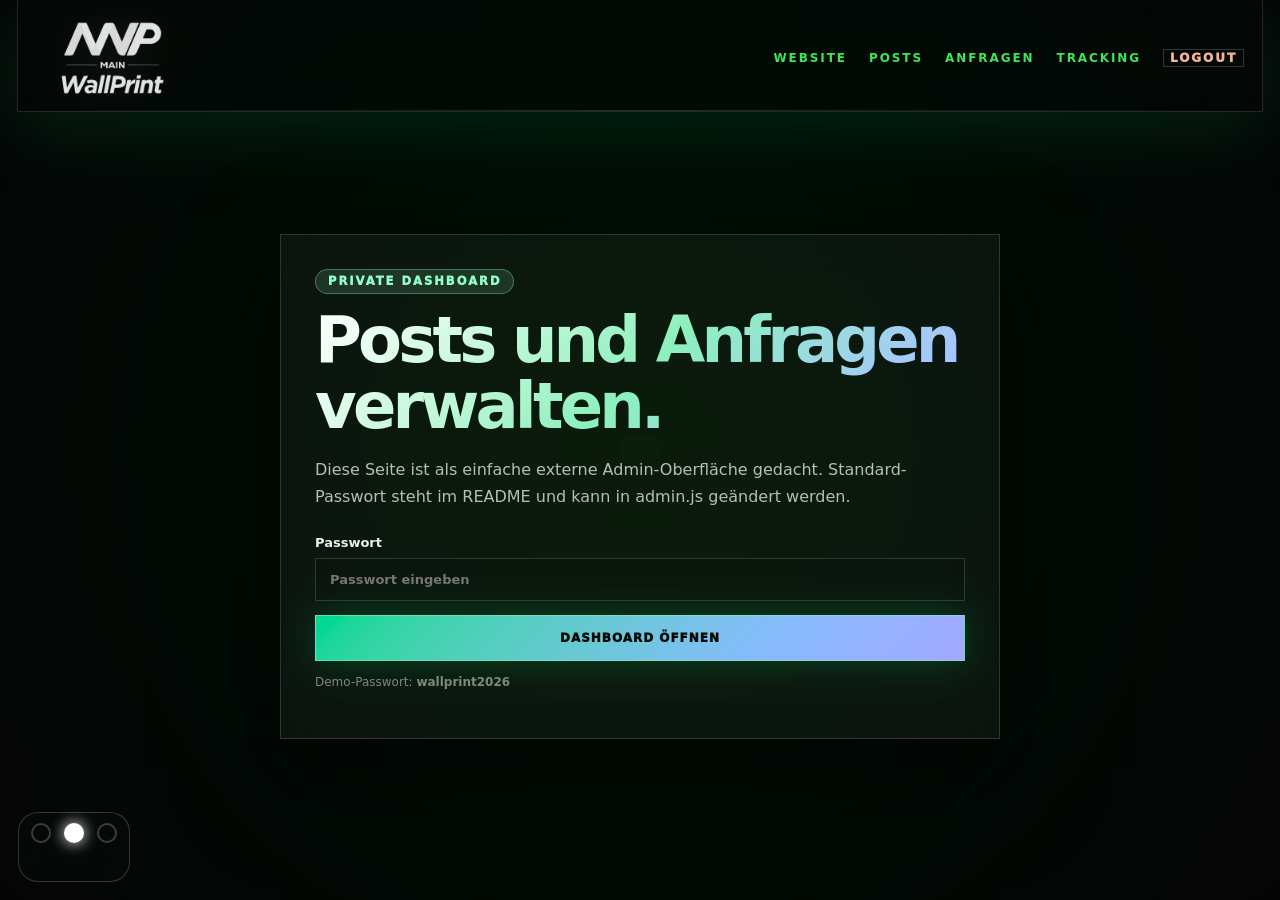
<file: admin.html>
<!doctype html>
<html lang="de">
<head>
  <meta charset="utf-8" />
  <meta name="viewport" content="width=device-width, initial-scale=1" />
  <title>Main WallPrint Admin | Posts & Anfragen</title>
  <meta name="robots" content="noindex,nofollow" />
  <link rel="stylesheet" href="assets/css/styles.css" />
  <link rel="icon" type="image/png" href="assets/img/main-wallprint-logo.png" />
  <link rel="stylesheet" href="assets/css/admin.css" />
</head>
<body class="admin-body vibe-container">
  <input class="vibe-radio" type="radio" name="vibe" id="vibe-cyber" aria-hidden="true" />
  <input class="vibe-radio" type="radio" name="vibe" id="vibe-ethereal" checked aria-hidden="true" />
  <input class="vibe-radio" type="radio" name="vibe" id="vibe-inferno" aria-hidden="true" />
  <div class="fluid-mesh" aria-hidden="true">
    <span class="orb orb-1"></span>
    <span class="orb orb-2"></span>
    <span class="orb orb-3"></span>
  </div>
  <div class="site-bg" aria-hidden="true"></div>
  <header class="header admin-header">
    <a class="logo logo-image-link" href="index.html" aria-label="Main WallPrint Home">
      <img class="brand-logo-img" src="assets/img/main-wallprint-logo.png" alt="Main WallPrint Logo">
    </a>
    <nav class="nav admin-nav">
      <a href="index.html">Website</a>
      <a href="#postsAdmin">Posts</a>
      <a href="#inquiriesAdmin">Anfragen</a>
      <a href="#trackingAdmin">Tracking</a>
      <button id="logoutBtn" class="nav-button" type="button">Logout</button>
    </nav>
  </header>

  <main class="container admin-main">
    <section class="login-card" id="loginCard">
      <p class="eyebrow">Private Dashboard</p>
      <h1>Posts und Anfragen verwalten.</h1>
      <p class="muted">Diese Seite ist als einfache externe Admin-Oberfläche gedacht. Standard-Passwort steht im README und kann in admin.js geändert werden.</p>
      <form id="loginForm" class="login-form">
        <label>Passwort<input id="passwordInput" type="password" autocomplete="current-password" placeholder="Passwort eingeben" /></label>
        <button class="btn primary full" type="submit">Dashboard öffnen</button>
      </form>
      <p class="form-note">Demo-Passwort: <strong>wallprint2026</strong></p>
    </section>

    <section class="dashboard hidden" id="dashboard">
      <div class="dashboard-head">
        <div>
          <p class="eyebrow">Dashboard</p>
          <h1>Main WallPrint CMS</h1>
          <p class="muted">Alle Daten werden in localStorage gespeichert. Für Produktion kann später Firebase, Supabase, WordPress REST API oder ein eigenes Backend angeschlossen werden.</p>
        </div>
        <div class="admin-actions">
          <a class="btn ghost" href="index.html#ideas">Posts ansehen</a>
          <button class="btn primary" id="exportAllBtn" type="button">Alles exportieren</button>
        </div>
      </div>

      <div class="stat-grid">
        <article><span id="postCount">0</span><strong>Posts</strong></article>
        <article><span id="publishedCount">0</span><strong>Veröffentlicht</strong></article>
        <article><span id="draftCount">0</span><strong>Entwürfe</strong></article>
        <article><span id="inquiryCount">0</span><strong>Anfragen</strong></article>
        <article><span id="activeOrderCount">0</span><strong>Aktive Aufträge</strong></article>
        <article><span id="completedOrderCount">0</span><strong>Abgeschlossen</strong></article>
      </div>

      <section class="admin-section" id="postsAdmin">
        <div class="section-head split">
          <div>
            <p class="eyebrow">External Post Management</p>
            <h2>Neue Posts hinzufügen.</h2>
          </div>
          <div class="mini-action-row">
            <button class="mini-btn" id="seedPostsBtn" type="button">Demo-Posts speichern</button>
            <button class="mini-btn muted" id="exportPostsBtn" type="button">Posts exportieren</button>
            <label class="import-btn">Posts importieren<input id="importPostsInput" type="file" accept="application/json"></label>
          </div>
        </div>

        <div class="admin-grid">
          <form class="panel post-editor" id="postForm">
            <input type="hidden" id="postId" />
            <label>Titel<input id="postTitle" type="text" required placeholder="Titel des Posts"></label>
            <div class="field-row">
              <label>Kategorie<input id="postCategory" type="text" value="Projektidee"></label>
              <label>Datum<input id="postDate" type="date"></label>
            </div>
            <label>Status
              <select id="postStatus">
                <option value="published">Veröffentlicht</option>
                <option value="draft">Entwurf</option>
              </select>
            </label>
            <label>Kurzbeschreibung<textarea id="postExcerpt" rows="3" placeholder="Kurzer Text für die Karte"></textarea></label>
            <label>Details<textarea id="postBody" rows="6" placeholder="Längerer Text oder Projektdetails"></textarea></label>
            <label>Bild hochladen<input id="postImage" type="file" accept="image/*"></label>
            <div class="image-preview" id="postImagePreview">Kein Bild</div>
            <div class="form-actions">
              <button class="btn primary" type="submit">Post speichern</button>
              <button class="btn ghost" type="button" id="resetPostForm">Formular leeren</button>
            </div>
          </form>

          <div class="post-admin-list" id="postAdminList"></div>
        </div>
      </section>


      <section class="admin-section" id="trackingAdmin">
        <div class="section-head split">
          <div>
            <p class="eyebrow">Order Tracking</p>
            <h2>Auftragsstatus steuern.</h2>
          </div>
          <p class="muted">Hier kannst du pro Anfrage den Status ändern, eine Team-Notiz speichern und dem Kunden die Tracking-ID geben.</p>
        </div>
        <div class="tracking-admin-layout">
          <div class="panel">
            <div class="field-row">
              <label>Status filtern
                <select id="orderStatusFilter">
                  <option value="all">Alle Status</option>
                  <option value="new">Neu</option>
                  <option value="review">In Prüfung</option>
                  <option value="design">Design / Vorbereitung</option>
                  <option value="awaiting_approval">Warten auf Freigabe</option>
                  <option value="scheduled">Termin geplant</option>
                  <option value="printing">In Produktion</option>
                  <option value="completed">Abgeschlossen</option>
                  <option value="cancelled">Storniert</option>
                </select>
              </label>
              <label>Suche
                <input id="orderSearch" type="search" placeholder="Name, E-Mail, Tracking-ID">
              </label>
            </div>
            <div id="orderList" class="order-list"></div>
          </div>

          <div class="panel order-editor" id="orderEditor">
            <p class="eyebrow">Ausgewählter Auftrag</p>
            <h3>Noch kein Auftrag gewählt</h3>
            <p class="muted">Wähle links eine Anfrage aus, um Status und Notizen zu bearbeiten.</p>
          </div>
        </div>
      </section>

      <section class="admin-section" id="inquiriesAdmin">
        <div class="section-head split">
          <div>
            <p class="eyebrow">Uploads & Anfragen</p>
            <h2>Kontaktformular und Konfigurator.</h2>
          </div>
          <div class="mini-action-row">
            <button class="mini-btn" id="exportInquiriesBtn" type="button">Anfragen exportieren</button>
            <button class="mini-btn muted danger" id="clearInquiriesBtn" type="button">Anfragen löschen</button>
          </div>
        </div>
        <div class="inquiry-list" id="inquiryList"></div>
      </section>
    </section>
  </main>

  <div class="vibe-picker" aria-label="Design-Farbstimmung">
    <label class="node" for="vibe-cyber" data-label="Cyber"></label>
    <label class="node" for="vibe-ethereal" data-label="Green"></label>
    <label class="node" for="vibe-inferno" data-label="Warm"></label>
  </div>

  <div class="toast" id="toast" role="status" aria-live="polite"></div>
  <script src="assets/js/app.js"></script>
  <script src="assets/js/admin.js"></script>
</body>
</html>
</file>
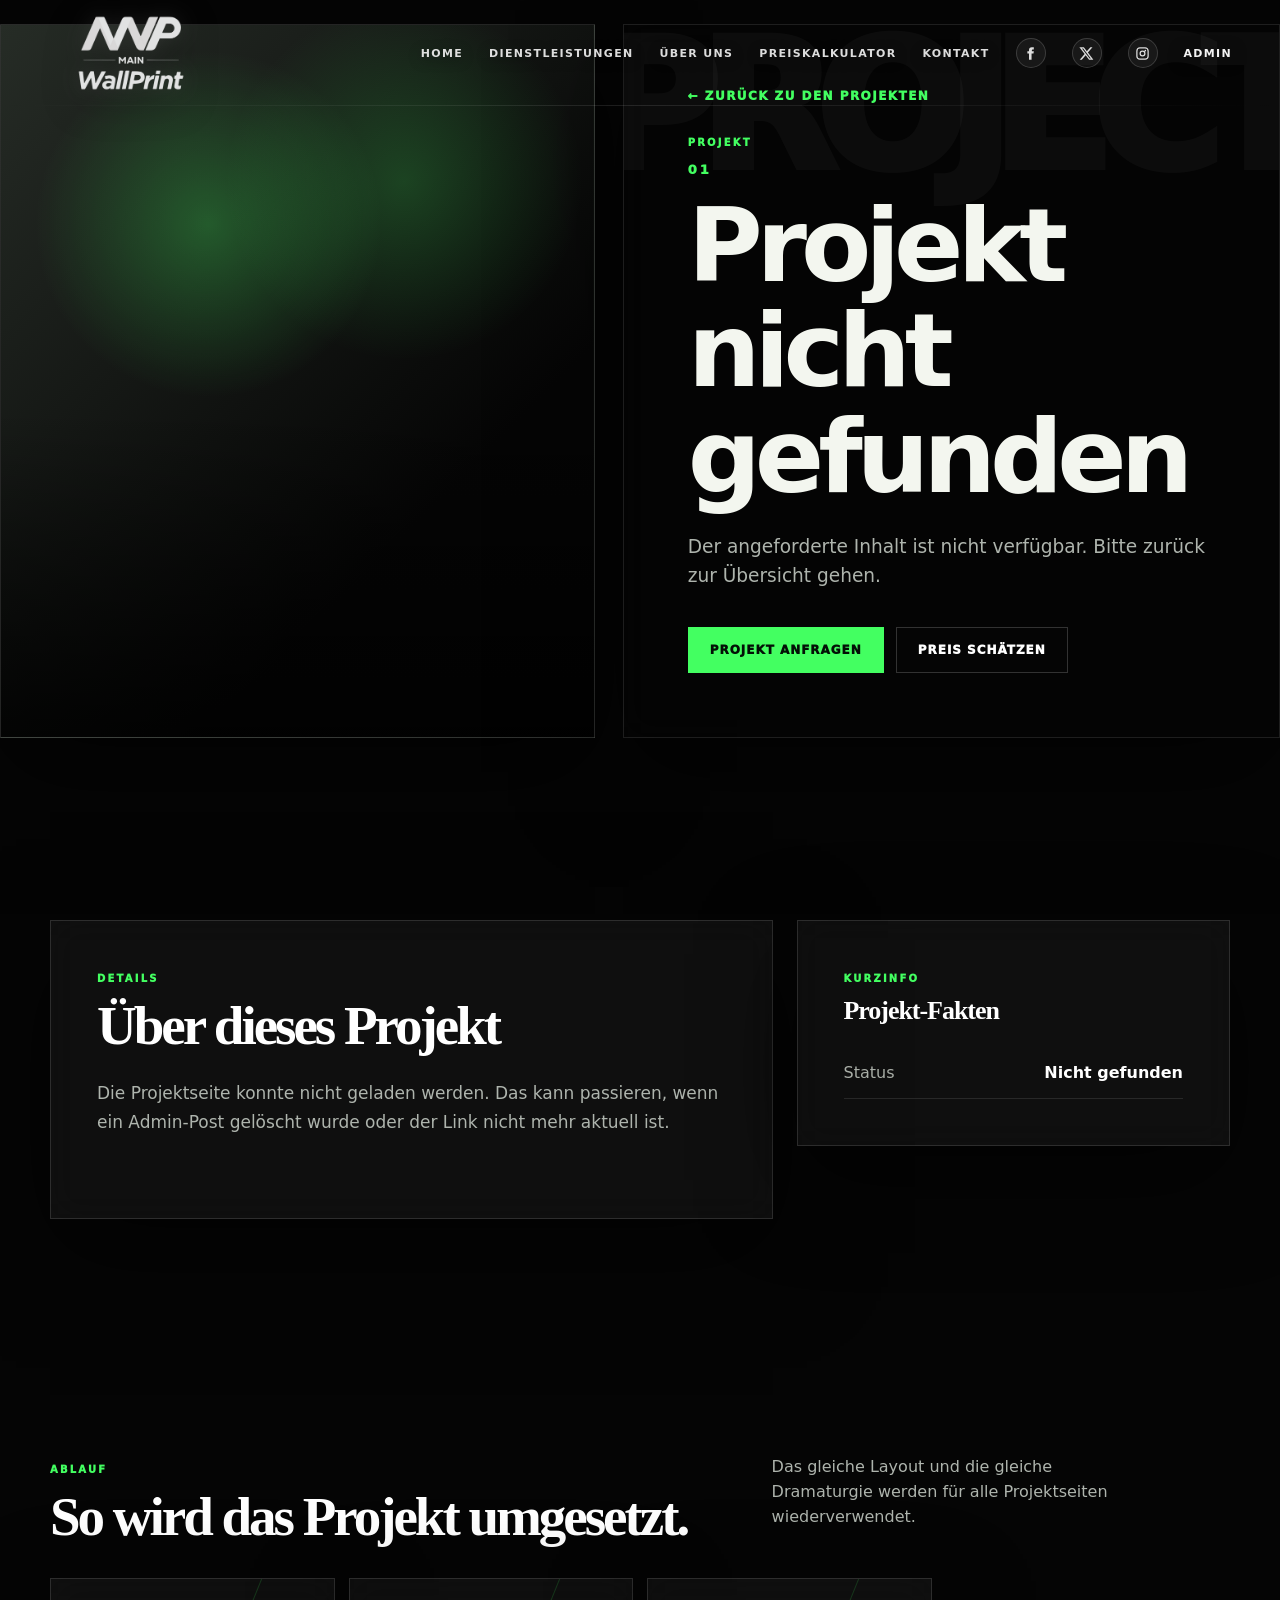
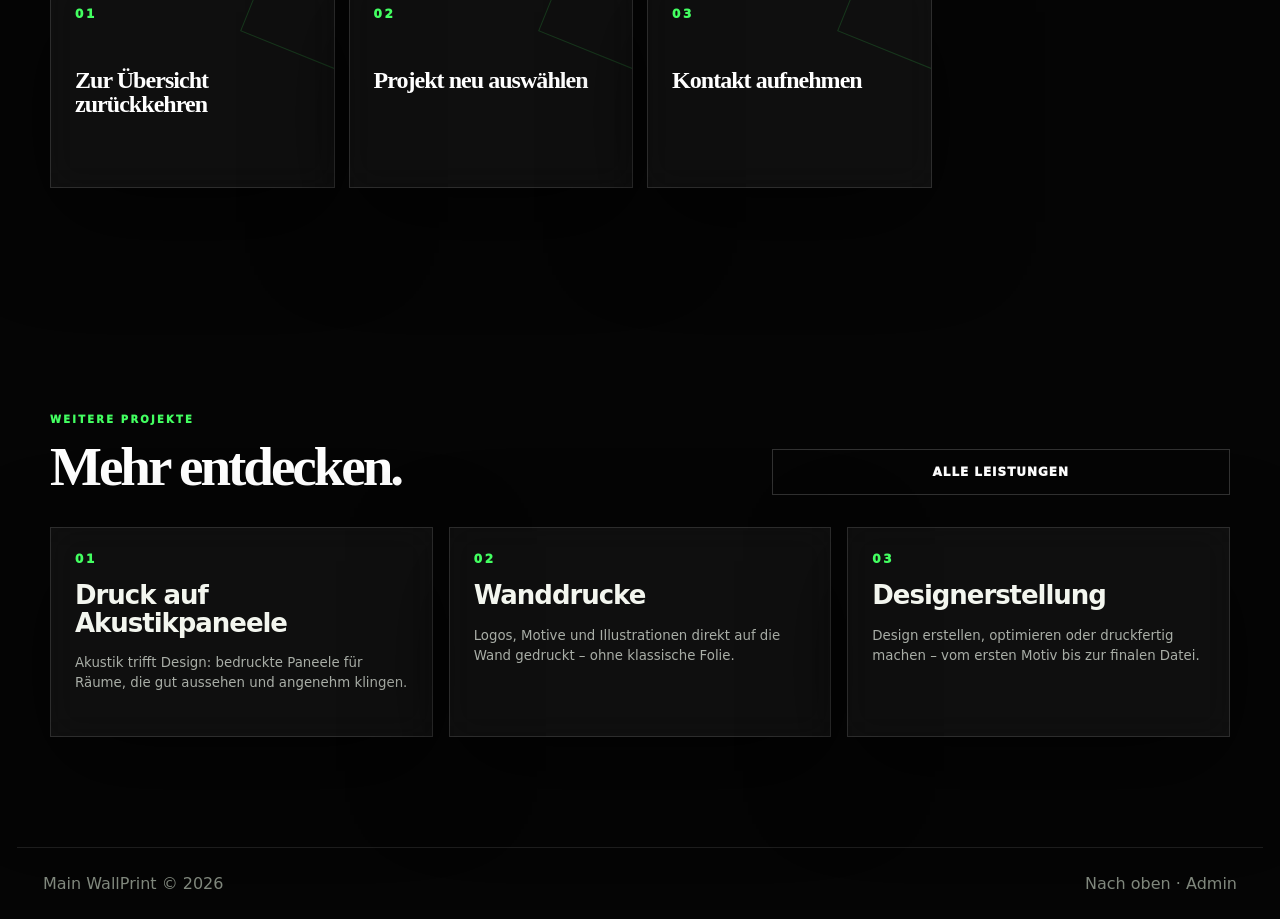
<file: project.html>
<!doctype html>
<html lang="de">
<head>
  <meta charset="utf-8" />
  <meta name="viewport" content="width=device-width, initial-scale=1" />
  <title>Projekt | Main WallPrint</title>
  <meta name="description" content="Main WallPrint Projektseite mit Details, Bildern und Anfrage-Option." />
  <link rel="preload" href="assets/css/styles.css" as="style" />
  <link rel="stylesheet" href="assets/css/styles.css" />
  <link rel="icon" type="image/png" href="assets/img/main-wallprint-logo.png" />
</head>
<body class="vibe-container original-site-theme project-page">
  <input class="vibe-radio" type="radio" name="vibe" id="vibe-cyber" aria-hidden="true" />
  <input class="vibe-radio" type="radio" name="vibe" id="vibe-ethereal" checked aria-hidden="true" />
  <input class="vibe-radio" type="radio" name="vibe" id="vibe-inferno" aria-hidden="true" />
  <div class="fluid-mesh" aria-hidden="true">
    <span class="orb orb-1"></span>
    <span class="orb orb-2"></span>
    <span class="orb orb-3"></span>
  </div>
  <div class="site-bg" aria-hidden="true"></div>

  <header class="header" id="top">
    <a class="logo logo-image-link" href="index.html#top" aria-label="Main WallPrint Home">
      <img class="brand-logo-img" src="assets/img/main-wallprint-logo.png" alt="Main WallPrint Logo">
    </a>
    <button class="menu-toggle" type="button" aria-label="Open navigation" aria-expanded="false">☰</button>
    <nav class="nav" aria-label="Main navigation">
      <a href="index.html#top">Home</a>
      <a href="index.html#services">Dienstleistungen</a>
      <a href="index.html#about">Über uns</a>
      <a href="index.html#calculator">Preiskalkulator</a>
      <a href="index.html#contact">Kontakt</a>
      <a class="social-link social-icon" href="#" aria-label="Facebook" title="Facebook"><svg viewBox="0 0 24 24" aria-hidden="true"><path d="M14.2 8.3V6.6c0-.8.5-1 1-1h2.1V2h-3.1C10.8 2 9.6 4 9.6 6.2v2.1H7v3.7h2.6v10h4.1V12h3.1l.5-3.7h-3.1z"/></svg></a>
      <a class="social-link social-icon" href="#" aria-label="X / Twitter" title="X"><svg viewBox="0 0 24 24" aria-hidden="true"><path d="M18.2 2h3.4l-7.4 8.5L23 22h-6.9l-5.4-7.1L4.5 22H1.1l7.9-9.1L.6 2h7.1l4.9 6.5L18.2 2zm-1.2 18h1.9L6.7 3.9h-2L17 20z"/></svg></a>
      <a class="social-link social-icon" href="#" aria-label="Instagram" title="Instagram"><svg viewBox="0 0 24 24" aria-hidden="true"><path d="M7.8 2h8.4C19.4 2 22 4.6 22 7.8v8.4c0 3.2-2.6 5.8-5.8 5.8H7.8C4.6 22 2 19.4 2 16.2V7.8C2 4.6 4.6 2 7.8 2zm0 2A3.8 3.8 0 0 0 4 7.8v8.4A3.8 3.8 0 0 0 7.8 20h8.4a3.8 3.8 0 0 0 3.8-3.8V7.8A3.8 3.8 0 0 0 16.2 4H7.8zm8.7 2.1a1.3 1.3 0 1 1 0 2.6 1.3 1.3 0 0 1 0-2.6zM12 7.2a4.8 4.8 0 1 1 0 9.6 4.8 4.8 0 0 1 0-9.6zm0 2a2.8 2.8 0 1 0 0 5.6 2.8 2.8 0 0 0 0-5.6z"/></svg></a>
      <a class="admin-link" href="admin.html">Admin</a>
    </nav>
  </header>

  <main class="project-page-main">
    <section class="section-full project-hero-detail" data-reveal>
      <a class="project-hero-art" id="projectHeroArt" href="index.html#services" aria-label="Zur Projektübersicht"></a>
      <div class="project-hero-copy">
        <a class="back-link" href="index.html#services">← Zurück zu den Projekten</a>
        <p class="eyebrow" id="projectCategory">Projekt</p>
        <span class="project-number" id="projectNumber">01</span>
        <h1 id="projectTitle">Projekt wird geladen</h1>
        <p class="lead" id="projectExcerpt">Details werden geladen.</p>
        <div class="project-actions">
          <a class="btn primary" href="index.html#contact">Projekt anfragen</a>
          <a class="btn ghost" href="index.html#calculator">Preis schätzen</a>
        </div>
      </div>
    </section>

    <section class="section container project-detail-grid" data-reveal>
      <article class="project-detail-panel">
        <p class="eyebrow">Details</p>
        <h2 id="projectDetailTitle">Über dieses Projekt</h2>
        <div class="project-rich-text" id="projectBody"></div>
        <div class="project-feature-grid" id="projectFeatures"></div>
      </article>

      <aside class="project-facts">
        <p class="eyebrow">Kurzinfo</p>
        <h3>Projekt-Fakten</h3>
        <div id="projectFacts"></div>
      </aside>
    </section>

    <section class="section container project-process-section" data-reveal>
      <div class="section-head split">
        <div>
          <p class="eyebrow">Ablauf</p>
          <h2>So wird das Projekt umgesetzt.</h2>
        </div>
        <p class="muted">Das gleiche Layout und die gleiche Dramaturgie werden für alle Projektseiten wiederverwendet.</p>
      </div>
      <div class="project-process-grid" id="projectProcess"></div>
    </section>

    <section class="section container project-related-section" data-reveal>
      <div class="section-head split">
        <div>
          <p class="eyebrow">Weitere Projekte</p>
          <h2>Mehr entdecken.</h2>
        </div>
        <a class="btn ghost" href="index.html#services">Alle Leistungen</a>
      </div>
      <div class="project-related-grid" id="projectRelated"></div>
    </section>
  </main>

  <footer class="footer">
    <div>Main WallPrint © <span id="year"></span></div>
    <div><a href="#top">Nach oben</a> · <a href="admin.html">Admin</a></div>
  </footer>

  <div class="vibe-picker" aria-label="Design-Farbstimmung">
    <label class="node" for="vibe-cyber" data-label="Cyber"></label>
    <label class="node" for="vibe-ethereal" data-label="Green"></label>
    <label class="node" for="vibe-inferno" data-label="Warm"></label>
  </div>

  <div class="toast" id="toast" role="status" aria-live="polite"></div>
  <script src="assets/js/app.js"></script>
  <script src="assets/js/project.js"></script>
</body>
</html>
</file>
<file: assets/css/styles.css>
:root{
  --bg:#050505;
  --bg2:#090b0a;
  --panel:#0c0f0d;
  --panel2:#111512;
  --line:rgba(255,255,255,.14);
  --line-strong:rgba(67,255,97,.34);
  --text:#f7f8f3;
  --muted:#b8beb4;
  --dim:#80887d;
  --green:#43ff61;
  --green2:#1eb83d;
  --teal:#0b969c;
  --cyan:#49c3dc;
  --peach:#f3b398;
  --orange:#ff8a3d;
  --danger:#ff6578;
  --radius:28px;
  --shadow:0 34px 95px rgba(0,0,0,.58);
  --ease:cubic-bezier(.2,.8,.2,1);
}
*{box-sizing:border-box}
html{scroll-behavior:smooth}
body{
  margin:0;
  color:var(--text);
  font-family:Inter, ui-sans-serif, system-ui, -apple-system, BlinkMacSystemFont, "Segoe UI", Arial, sans-serif;
  background:var(--bg);
  overflow-x:hidden;
}
.site-bg{
  position:fixed; inset:0; z-index:-10; pointer-events:none;
  background:
    radial-gradient(circle at 18% 8%, rgba(67,255,97,.09), transparent 26%),
    radial-gradient(circle at 88% 16%, rgba(11,150,156,.12), transparent 27%),
    radial-gradient(circle at 46% 92%, rgba(243,179,152,.08), transparent 34%),
    linear-gradient(180deg,#040404,#080908 42%,#030303);
}
.site-bg:after{
  content:""; position:absolute; inset:0;
  background:linear-gradient(rgba(255,255,255,.025) 1px, transparent 1px),linear-gradient(90deg,rgba(255,255,255,.025) 1px,transparent 1px);
  background-size:76px 76px;
  mask-image:linear-gradient(to bottom,rgba(0,0,0,.48),transparent 76%);
}
a{color:inherit;text-decoration:none}
button,input,select,textarea{font:inherit}
button{border:0}
img{max-width:100%}
.container{width:min(1180px,calc(100% - 42px));margin-inline:auto}
.section{padding:92px 0}
.section-full{width:min(1440px,calc(100% - 34px));margin-inline:auto}
.header{
  position:sticky; top:0; z-index:50;
  width:min(1440px,calc(100% - 34px)); margin:0 auto;
  display:flex; align-items:center; justify-content:space-between; gap:20px;
  padding:20px 0 15px; backdrop-filter:blur(14px);
}
.header:after{content:"";position:absolute;left:0;right:0;bottom:0;height:1px;background:linear-gradient(90deg,transparent,var(--line),transparent)}
.logo{display:flex;align-items:center;gap:13px;min-width:max-content}
.logo-mark{
  display:grid;place-items:center;width:50px;height:50px;border:1px solid rgba(73,195,220,.5);
  color:#b7ffff;background:linear-gradient(135deg,rgba(11,150,156,.45),rgba(0,0,0,.2));font-weight:950;letter-spacing:-.08em;
}
.logo-text{font-weight:950;line-height:1;color:#fff;letter-spacing:-.05em;font-size:20px}
.logo-text small{display:block;margin-top:5px;color:var(--green);letter-spacing:.18em;text-transform:uppercase;font-size:9px;font-weight:900}
.nav{display:flex;align-items:center;gap:22px;color:var(--green);font-size:12px;font-weight:900;letter-spacing:.16em;text-transform:uppercase}
.nav a{opacity:.9;transition:.25s var(--ease)}
.nav a:hover,.nav .admin-link{color:var(--peach);opacity:1}
.menu-toggle{display:none;background:rgba(255,255,255,.06);color:#fff;border:1px solid var(--line);border-radius:10px;width:46px;height:42px;font-size:20px}
.hero{
  min-height:calc(100vh - 86px);display:grid;grid-template-columns:1.08fr .92fr;gap:24px;align-items:stretch;padding:18px 0 38px;
}
.hero-media{min-height:690px;border:1px solid var(--line);background:#000;box-shadow:var(--shadow);overflow:hidden;position:relative}
.hero-wall{position:absolute;inset:0;background:
    linear-gradient(90deg,rgba(0,0,0,.2),rgba(0,0,0,.0) 48%,rgba(0,0,0,.35)),
    radial-gradient(circle at 55% 44%,rgba(255,255,255,.16),transparent 15%),
    linear-gradient(115deg,#252a24 0%,#101310 45%,#050505 100%);
}
.hero-wall:before{content:"";position:absolute;inset:0;background:repeating-linear-gradient(90deg,rgba(255,255,255,.055) 0 1px,transparent 1px 120px),linear-gradient(180deg,transparent 0 73%,rgba(255,255,255,.07) 73% 74%,rgba(0,0,0,.55) 74%);}
.hero-overlay{position:absolute;inset:0;background:radial-gradient(circle at 72% 12%,rgba(67,255,97,.12),transparent 26%),linear-gradient(0deg,rgba(0,0,0,.75),transparent 42%)}
.hero-title-print{position:absolute;left:15%;top:30%;font-weight:950;font-size:clamp(46px,8vw,126px);line-height:.9;letter-spacing:-.08em;color:rgba(255,255,255,.88);text-transform:uppercase;max-width:82%;word-break:break-word;clip-path:inset(0 100% 0 0);text-shadow:0 18px 44px rgba(0,0,0,.45)}
.hero-print-image{position:absolute;left:19%;top:24%;width:53%;height:46%;object-fit:contain;display:none;filter:drop-shadow(0 18px 25px rgba(0,0,0,.32));clip-path:inset(0 100% 0 0)}
.hero-wall.image-mode .hero-title-print{display:none}
.hero-wall.image-mode .hero-print-image{display:block}
.hero-scan{position:absolute;left:8%;top:23%;height:50%;width:4px;background:var(--green);box-shadow:0 0 22px var(--green),0 0 60px rgba(67,255,97,.35);opacity:0}
.hero-printer{position:absolute;left:-1.5%;bottom:5.5%;width:clamp(150px,24vw,330px);display:flex;align-items:flex-end;justify-content:center;filter:drop-shadow(0 30px 42px rgba(0,0,0,.62));transform-origin:bottom center;z-index:8;pointer-events:none}
.hero-printer img{display:block;width:100%;height:auto;user-select:none;-webkit-user-drag:none}
.hero-content{padding:62px 8px 26px 16px;display:flex;flex-direction:column;justify-content:center}
.eyebrow{display:block;color:var(--peach);letter-spacing:.18em;text-transform:uppercase;font-size:12px;font-weight:950;margin:0 0 14px}
h1,h2,h3{line-height:1.03;letter-spacing:-.06em;margin:0}
h1{font-size:clamp(48px,6vw,92px);max-width:720px}
h2{font-size:clamp(36px,4.3vw,70px)}
h3{font-size:26px;letter-spacing:-.04em}
.lead{font-size:clamp(17px,1.45vw,22px);line-height:1.7;color:var(--muted);max-width:650px;margin:24px 0 0}
.hero-actions{display:flex;flex-wrap:wrap;gap:12px;margin-top:34px}
.btn{display:inline-flex;align-items:center;justify-content:center;gap:9px;border-radius:0;padding:15px 21px;font-weight:950;letter-spacing:.08em;text-transform:uppercase;font-size:12px;cursor:pointer;transition:.25s var(--ease);border:1px solid var(--line);color:#fff;background:rgba(255,255,255,.04)}
.btn:hover{transform:translateY(-2px);border-color:var(--line-strong)}
.btn.primary{background:var(--green);color:#001c06;border-color:var(--green);box-shadow:0 0 38px rgba(67,255,97,.16)}
.btn.primary:hover{background:#71ff85}
.btn.ghost{background:rgba(255,255,255,.03);color:#fff}
.btn.full{width:100%}
.glass-card,.panel,.result-card,.config-card,.contact-card{border:1px solid var(--line);background:rgba(255,255,255,.045);box-shadow:var(--shadow);backdrop-filter:blur(16px)}
.hero-tools{margin-top:44px;padding:18px;max-width:650px}
.hero-tools strong{display:block;margin-bottom:12px;color:#fff}
.tool-grid,.field-row{display:grid;grid-template-columns:1fr 1fr;gap:14px}
label{display:block;color:#eaf2e7;font-size:13px;font-weight:850;margin-bottom:14px}
label small{display:block;color:var(--dim);font-weight:800;margin-top:3px}
input,select,textarea{width:100%;border:1px solid rgba(255,255,255,.14);background:rgba(0,0,0,.36);color:#fff;outline:none;padding:13px 14px;margin-top:8px;border-radius:0;transition:.2s var(--ease)}
textarea{resize:vertical}
select option{background:#111;color:#fff}
input:focus,select:focus,textarea:focus{border-color:rgba(67,255,97,.55);box-shadow:0 0 0 4px rgba(67,255,97,.08)}
.tool-actions{display:flex;gap:10px;flex-wrap:wrap;margin-top:8px}
.auto-cut-note{margin:10px 0 0;color:var(--muted);font-size:12px;line-height:1.55}
.mini-btn{padding:10px 13px;background:var(--green);color:#021907;font-weight:950;cursor:pointer;text-transform:uppercase;font-size:11px;letter-spacing:.08em}
.mini-btn.muted{background:rgba(255,255,255,.1);color:#fff;border:1px solid var(--line)}
.muted{color:var(--muted);line-height:1.72}
.intro{display:grid;grid-template-columns:1.1fr .9fr;gap:40px;align-items:end;border-bottom:1px solid rgba(255,255,255,.08)}
.section-head{margin-bottom:32px;max-width:870px}.section-head.split{display:grid;grid-template-columns:1.05fr .7fr;gap:34px;align-items:end;max-width:none}
.mosaic{display:grid;grid-template-columns:1.2fr .8fr;grid-auto-rows:minmax(260px,auto);gap:18px}
.mosaic-card{position:relative;overflow:hidden;border:1px solid var(--line);background:#070807;min-height:260px;display:flex;align-items:flex-end;box-shadow:var(--shadow)}
.mosaic-card.big{grid-row:span 2;min-height:540px}.mosaic-card.wide{grid-column:span 1}
.mosaic-card>div:last-child{position:relative;z-index:2;padding:28px;background:linear-gradient(0deg,rgba(0,0,0,.82),transparent);width:100%}
.mosaic-card span,.steps span{display:inline-block;color:var(--green);font-size:12px;font-weight:950;letter-spacing:.24em;margin-bottom:12px}
.mosaic-card p{color:var(--muted);line-height:1.65;max-width:460px}
.mosaic-art{position:absolute;inset:0;opacity:.88;transition:.5s var(--ease)}
.mosaic-card:hover .mosaic-art{transform:scale(1.04)}
.art-1{background:radial-gradient(circle at 60% 38%,rgba(67,255,97,.32),transparent 18%),linear-gradient(125deg,#2a3027,#090a09 57%),repeating-linear-gradient(90deg,rgba(255,255,255,.06) 0 1px,transparent 1px 92px)}
.art-2{background:radial-gradient(circle at 20% 20%,rgba(243,179,152,.28),transparent 25%),linear-gradient(145deg,#151816,#030303),repeating-linear-gradient(35deg,rgba(73,195,220,.12) 0 1px,transparent 1px 22px)}
.art-3{background:radial-gradient(circle at 68% 32%,rgba(73,195,220,.3),transparent 24%),linear-gradient(90deg,#222822,#070807),repeating-linear-gradient(90deg,rgba(255,255,255,.07) 0 2px,transparent 2px 42px)}
.art-4{background:radial-gradient(circle at 72% 44%,rgba(67,255,97,.22),transparent 24%),linear-gradient(135deg,#0a0c0b,#2c2018),repeating-linear-gradient(-14deg,rgba(243,179,152,.14) 0 1px,transparent 1px 18px)}
.calculator-grid{display:grid;grid-template-columns:1fr .82fr;gap:18px;align-items:stretch}.panel,.result-card{padding:26px}.calc-form{min-height:100%}.price{font-size:clamp(62px,8vw,112px);font-weight:950;letter-spacing:-.09em;margin:18px 0 8px;color:#fff}.breakdown{display:grid;gap:8px;margin:24px 0}.breakdown-row{display:flex;justify-content:space-between;gap:12px;border-bottom:1px solid rgba(255,255,255,.1);padding:12px 0;color:var(--muted)}.breakdown-row strong{color:#fff}.sim-grid{display:grid;grid-template-columns:1.15fr .85fr;gap:18px}.sim-stage{position:relative;min-height:560px;border:1px solid var(--line);background:#040404;overflow:hidden;box-shadow:var(--shadow)}.sim-wall{position:absolute;left:0;right:0;top:0;height:78%;background:linear-gradient(90deg,#d9d6ca,#f2efe5 48%,#d8d4c6);overflow:hidden}.sim-wall:after{content:"";position:absolute;inset:0;background:radial-gradient(circle at 20% 18%,rgba(255,255,255,.75),transparent 18%),linear-gradient(0deg,rgba(0,0,0,.05),transparent 40%);pointer-events:none}.sim-floor{position:absolute;left:0;right:0;bottom:0;height:22%;background:linear-gradient(#1f201c,#0d0e0c),repeating-linear-gradient(90deg,rgba(255,255,255,.12) 0 1px,transparent 1px 80px)}.sim-object{position:absolute;left:50%;top:42%;transform:translate(-50%,-50%);z-index:3;color:#111;font-weight:950;font-size:54px;letter-spacing:-.07em;text-align:center;max-width:85%;text-shadow:0 1px 0 rgba(255,255,255,.32)}.sim-object img{display:block;max-width:100%;max-height:100%;filter:drop-shadow(0 12px 10px rgba(0,0,0,.18))}.sim-controls input[type=range]{accent-color:var(--green)}.steps{display:grid;grid-template-columns:repeat(4,1fr);gap:14px}.steps article{min-height:250px;border:1px solid var(--line);padding:28px;background:linear-gradient(180deg,rgba(255,255,255,.05),rgba(255,255,255,.02));position:relative;overflow:hidden}.steps article:before{content:"";position:absolute;right:-30px;top:-30px;width:120px;height:120px;border:1px solid rgba(67,255,97,.16);transform:rotate(22deg)}.steps p{color:var(--muted);line-height:1.7}.config-card{padding:24px}.progress{height:5px;background:rgba(255,255,255,.1);margin-bottom:24px;overflow:hidden}.progress span{display:block;height:100%;width:16.66%;background:var(--green);transition:.35s var(--ease)}.config-step{display:none;min-height:260px}.config-step.active{display:block}.option-grid{display:grid;grid-template-columns:repeat(3,1fr);gap:12px;margin-top:22px}.option-grid button{min-height:78px;background:rgba(255,255,255,.06);color:#fff;border:1px solid var(--line);cursor:pointer;font-weight:950;padding:14px;transition:.25s var(--ease)}.option-grid button:hover,.option-grid button.selected{border-color:var(--green);color:var(--green);background:rgba(67,255,97,.08)}.config-actions{display:flex;gap:12px;justify-content:flex-end;border-top:1px solid rgba(255,255,255,.1);padding-top:18px}.hidden{display:none!important}.check{display:flex;align-items:center;gap:9px}.check input{width:auto;margin:0}.summary-box{display:grid;gap:12px;color:var(--muted);line-height:1.7}.summary-box div,.file-pill{border:1px solid var(--line);background:rgba(255,255,255,.04);padding:12px}.file-list{display:flex;flex-wrap:wrap;gap:8px;margin:10px 0 14px}.file-pill{font-size:12px;color:#dfe9dc}.post-grid{display:grid;grid-template-columns:repeat(3,1fr);gap:16px}.post-card{border:1px solid var(--line);background:rgba(255,255,255,.04);overflow:hidden;min-height:360px;display:flex;flex-direction:column}.post-image{height:190px;background:radial-gradient(circle at 35% 30%,rgba(67,255,97,.2),transparent 26%),linear-gradient(135deg,#252b25,#050505);display:grid;place-items:center;color:rgba(255,255,255,.24);font-size:46px;font-weight:950;letter-spacing:-.08em}.post-image img{width:100%;height:100%;object-fit:cover}.post-body{padding:22px;display:flex;flex-direction:column;gap:10px;flex:1}.post-meta{color:var(--green);font-size:11px;font-weight:950;text-transform:uppercase;letter-spacing:.14em}.post-body p{color:var(--muted);line-height:1.65}.faq-grid{display:grid;grid-template-columns:1fr 1fr;gap:14px}.faq details{border:1px solid var(--line);background:rgba(255,255,255,.04);padding:20px}.faq summary{font-weight:950;cursor:pointer}.faq p{color:var(--muted);line-height:1.7}.contact-card{display:grid;grid-template-columns:.78fr 1.22fr;gap:32px;padding:34px}.contact-form .form-note{font-size:12px;color:var(--dim);line-height:1.6;margin:10px 0 0}.footer{border-top:1px solid var(--line);padding:26px;width:min(1440px,calc(100% - 34px));margin:0 auto;color:var(--dim);display:flex;justify-content:space-between;gap:16px}.toast{position:fixed;right:22px;bottom:22px;z-index:100;background:#111812;color:#fff;border:1px solid var(--line-strong);box-shadow:var(--shadow);padding:14px 16px;max-width:360px;transform:translateY(20px);opacity:0;pointer-events:none;transition:.25s var(--ease)}.toast.show{opacity:1;transform:none}.reveal-init{opacity:0;transform:translateY(24px);transition:opacity .7s var(--ease), transform .7s var(--ease)}.reveal-init.visible{opacity:1;transform:none}
@keyframes printReveal{0%{clip-path:inset(0 100% 0 0)}100%{clip-path:inset(0 0 0 0)}}
@keyframes scanMove{0%{left:18%;opacity:0}8%{opacity:1}92%{opacity:1}100%{left:72%;opacity:0}}
@keyframes printerMove{0%{transform:translateX(0)}100%{transform:translateX(min(48vw,520px))}}
.hero-wall.printing .hero-title-print,.hero-wall.printing .hero-print-image{animation:printReveal 3.6s linear forwards}.hero-wall.printing .hero-scan{animation:scanMove 3.6s linear forwards}
@media(max-width:1050px){.nav{display:none;position:absolute;top:78px;left:0;right:0;background:rgba(5,5,5,.96);border:1px solid var(--line);padding:20px;flex-direction:column;align-items:flex-start}.header.open .nav{display:flex}.menu-toggle{display:block}.hero,.intro,.section-head.split,.calculator-grid,.sim-grid,.contact-card{grid-template-columns:1fr}.hero-media{min-height:540px}.hero-content{padding:34px 0}.mosaic{grid-template-columns:1fr}.mosaic-card.big,.mosaic-card.wide{grid-column:auto;grid-row:auto;min-height:360px}.steps,.post-grid{grid-template-columns:repeat(2,1fr)}}
@media(max-width:690px){.container,.section-full,.header,.footer{width:min(100% - 24px,1180px)}.section{padding:68px 0}.hero-media{min-height:420px}.hero-printer{width:clamp(92px,26vw,140px);left:-10px;bottom:8%}.tool-grid,.field-row,.steps,.post-grid,.faq-grid,.option-grid{grid-template-columns:1fr}.hero-title-print{font-size:48px}.config-actions{flex-wrap:wrap;justify-content:stretch}.config-actions .btn{flex:1}.footer{flex-direction:column}.contact-card{padding:22px}.section-head{margin-bottom:22px}.sim-stage{min-height:430px}.price{font-size:64px}}

/* ===== Main WallPrint premium contact form, adapted from the uploaded form reference ===== */
.contact-layout{
  display:grid;
  grid-template-columns:.78fr 1.22fr;
  gap:28px;
  align-items:start;
}
.contact-intro{
  position:sticky;
  top:92px;
  border:1px solid var(--line);
  background:
    radial-gradient(circle at 10% 0%,rgba(67,255,97,.12),transparent 32%),
    radial-gradient(circle at 92% 18%,rgba(73,195,220,.10),transparent 30%),
    rgba(255,255,255,.045);
  box-shadow:var(--shadow);
  backdrop-filter:blur(18px);
  padding:34px;
}
.contact-intro h2{font-size:clamp(34px,4vw,60px)}
.contact-promise{display:grid;gap:10px;margin-top:24px}
.contact-promise span{
  border:1px solid rgba(255,255,255,.12);
  background:rgba(0,0,0,.22);
  padding:13px 14px;
  color:#eaf2e7;
  font-weight:850;
}
.premium-form{
  position:relative;
  border:1px solid var(--line);
  background:
    linear-gradient(180deg,rgba(255,255,255,.07),rgba(255,255,255,.035)),
    rgba(8,10,8,.88);
  box-shadow:var(--shadow);
  backdrop-filter:blur(18px) saturate(130%);
  padding:30px;
  overflow:hidden;
}
.premium-form:before{
  content:"";
  position:absolute;
  inset:-1px;
  pointer-events:none;
  background:
    radial-gradient(circle at 16% 0%,rgba(67,255,97,.10),transparent 28%),
    radial-gradient(circle at 90% 16%,rgba(243,179,152,.10),transparent 30%);
  opacity:.9;
}
.premium-form > *{position:relative;z-index:1}
.form-section-title{
  display:flex;
  gap:13px;
  align-items:flex-start;
  padding:18px 0 14px;
  margin-top:6px;
  border-top:1px solid rgba(255,255,255,.09);
}
.form-section-title:first-of-type{border-top:0;margin-top:0;padding-top:0}
.form-section-title span{
  display:grid;
  place-items:center;
  width:38px;
  height:38px;
  min-width:38px;
  border:1px solid rgba(67,255,97,.36);
  color:var(--green);
  background:rgba(67,255,97,.08);
  font-size:12px;
  font-weight:950;
}
.form-section-title strong{display:block;color:#fff;font-size:16px;letter-spacing:-.02em}
.form-section-title small{display:block;color:var(--muted);margin-top:4px;font-weight:750;line-height:1.45}
.field-row.thirds{grid-template-columns:.55fr .55fr .9fr}
.upload-drop{
  display:grid;
  place-items:center;
  gap:7px;
  text-align:center;
  border:1px dashed rgba(67,255,97,.42);
  background:rgba(67,255,97,.055);
  min-height:160px;
  cursor:pointer;
  padding:24px;
  margin-top:8px;
  transition:.25s var(--ease);
}
.upload-drop:hover{border-color:var(--green);background:rgba(67,255,97,.09)}
.upload-drop input{position:absolute;inline-size:1px;block-size:1px;opacity:0;pointer-events:none}
.upload-icon{
  display:grid;
  place-items:center;
  width:52px;
  height:52px;
  border:1px solid rgba(255,255,255,.12);
  background:rgba(0,0,0,.28);
  color:var(--green);
  font-size:28px;
  line-height:1;
}
.upload-drop strong{font-size:17px;color:#fff}
.upload-drop small{max-width:430px;color:var(--muted);line-height:1.55}
.consent-line{
  display:flex;
  gap:10px;
  align-items:flex-start;
  margin:14px 0 18px;
  color:var(--muted);
  line-height:1.55;
}
.consent-line input{width:auto;margin:3px 0 0;accent-color:var(--green)}
.contact-submit-row{display:flex;gap:12px;flex-wrap:wrap;margin-top:12px}
.contact-submit-row .btn{flex:1;min-width:190px}
.form-status{
  display:none;
  margin-bottom:18px;
  padding:16px;
  border:1px solid rgba(67,255,97,.35);
  background:rgba(67,255,97,.09);
  color:#eaffed;
  line-height:1.6;
  font-weight:800;
}
.form-status.show{display:block}
.form-status.error{border-color:rgba(255,101,120,.45);background:rgba(255,101,120,.09);color:#ffe4e8}
@media(max-width:1050px){
  .contact-layout{grid-template-columns:1fr}
  .contact-intro{position:relative;top:auto}
  .field-row.thirds{grid-template-columns:1fr 1fr}
}
@media(max-width:690px){
  .premium-form,.contact-intro{padding:22px}
  .field-row.thirds{grid-template-columns:1fr}
  .contact-submit-row .btn{width:100%}
}


/* ===== Full-screen Team page ===== */
.team-page{
  padding:96px 0 0;
  border-top:1px solid rgba(255,255,255,.08);
}
.team-header{
  text-align:center;
  margin-bottom:42px;
}
.team-header h2{
  font-size:clamp(48px,7vw,112px);
  text-transform:uppercase;
}
.team-header .muted{
  max-width:760px;
  margin:18px auto 0;
}
.team-fullscreen{
  display:grid;
  gap:0;
}
.team-screen{
  min-height:100vh;
  position:relative;
  overflow:hidden;
  border-top:1px solid rgba(255,255,255,.12);
  background:
    linear-gradient(90deg,rgba(0,0,0,.76),rgba(0,0,0,.18) 46%,rgba(0,0,0,.68)),
    var(--team-image) center/cover no-repeat;
  isolation:isolate;
  cursor:pointer;
}
.team-screen:before{
  content:"";
  position:absolute;
  inset:0;
  background:
    radial-gradient(circle at 70% 18%,rgba(67,255,97,.13),transparent 26%),
    linear-gradient(180deg,rgba(0,0,0,.18),rgba(0,0,0,.72));
  z-index:0;
  transition:.55s var(--ease);
}
.team-screen:after{
  content:"";
  position:absolute;
  inset:0;
  background-image:
    linear-gradient(rgba(255,255,255,.035) 1px,transparent 1px),
    linear-gradient(90deg,rgba(255,255,255,.03) 1px,transparent 1px);
  background-size:78px 78px;
  opacity:.52;
  z-index:1;
  pointer-events:none;
}
.team-open{
  position:absolute;
  inset:0;
  display:flex;
  flex-direction:column;
  justify-content:flex-end;
  align-items:flex-start;
  text-align:left;
  padding:min(8vw,96px);
  background:transparent;
  color:#fff;
  cursor:pointer;
  z-index:2;
}
.team-number{
  color:var(--green);
  letter-spacing:.18em;
  font-weight:950;
  font-size:14px;
  margin-bottom:18px;
}
.team-name{
  font-size:clamp(54px,9vw,150px);
  line-height:.86;
  letter-spacing:-.09em;
  text-transform:uppercase;
  font-weight:950;
  max-width:880px;
  text-shadow:0 30px 80px rgba(0,0,0,.7);
}
.team-role{
  margin-top:20px;
  color:#e9efe7;
  font-size:clamp(18px,2vw,30px);
  font-weight:850;
}
.team-hint{
  margin-top:28px;
  color:var(--green);
  border:1px solid rgba(67,255,97,.38);
  padding:12px 16px;
  text-transform:uppercase;
  letter-spacing:.12em;
  font-size:11px;
  font-weight:950;
  background:rgba(0,0,0,.35);
}
.team-bio{
  position:absolute;
  right:min(5vw,72px);
  top:50%;
  transform:translate(30px,-50%);
  width:min(520px,calc(100% - 42px));
  max-height:calc(100vh - 80px);
  overflow:auto;
  padding:34px;
  border:1px solid rgba(67,255,97,.35);
  background:rgba(5,7,5,.82);
  backdrop-filter:blur(22px) saturate(135%);
  box-shadow:var(--shadow);
  z-index:5;
  opacity:0;
  pointer-events:none;
  transition:.42s var(--ease);
}
.team-screen.active .team-bio{
  opacity:1;
  pointer-events:auto;
  transform:translate(0,-50%);
}
.team-screen.active:before{
  background:
    radial-gradient(circle at 68% 18%,rgba(67,255,97,.18),transparent 28%),
    linear-gradient(90deg,rgba(0,0,0,.42),rgba(0,0,0,.05) 42%,rgba(0,0,0,.78)),
    linear-gradient(180deg,rgba(0,0,0,.08),rgba(0,0,0,.55));
}
.team-screen.active .team-open{
  background:rgba(0,0,0,.04);
}
.team-close{
  position:absolute;
  top:14px;
  right:14px;
  width:42px;
  height:42px;
  display:grid;
  place-items:center;
  color:var(--green);
  background:rgba(255,255,255,.04);
  border:1px solid rgba(67,255,97,.35);
  cursor:pointer;
  font-size:26px;
}
.team-bio h3{
  font-size:clamp(34px,4vw,58px);
  color:#fff;
}
.team-bio strong{
  display:block;
  margin:10px 0 18px;
  color:var(--green);
  letter-spacing:.04em;
}
.team-bio p{
  color:var(--muted);
  line-height:1.8;
}
.team-bio dl{
  display:grid;
  gap:12px;
  margin:26px 0 0;
  padding-top:22px;
  border-top:1px solid rgba(67,255,97,.28);
}
.team-bio dl div{
  display:grid;
  grid-template-columns:110px 1fr;
  gap:16px;
}
.team-bio dt{
  color:#fff;
  font-weight:950;
}
.team-bio dd{
  margin:0;
  color:var(--muted);
}
@media(max-width:850px){
  .team-page{padding-top:70px}
  .team-screen{min-height:100svh;background-position:center top}
  .team-open{padding:34px 22px}
  .team-name{font-size:clamp(42px,18vw,86px)}
  .team-bio{
    left:16px;
    right:16px;
    top:auto;
    bottom:18px;
    width:auto;
    max-height:56vh;
    transform:translateY(24px);
    padding:24px;
  }
  .team-screen.active .team-bio{transform:none}
  .team-bio dl div{grid-template-columns:1fr}
}


/* ===== Team side-by-side override ===== */
.team-page{
  padding:96px 0;
}
.team-fullscreen{
  width:min(1440px,calc(100% - 34px));
  margin:0 auto;
  display:grid;
  grid-template-columns:1fr 1fr;
  gap:18px;
  min-height:calc(100vh - 150px);
}
.team-screen{
  min-height:calc(100vh - 170px);
  border:1px solid rgba(255,255,255,.14);
  transition:grid-column .45s var(--ease), transform .45s var(--ease), filter .45s var(--ease);
}
.team-screen:hover{
  transform:translateY(-4px);
  border-color:rgba(67,255,97,.48);
}
.team-open{
  padding:clamp(24px,4vw,62px);
}
.team-name{
  font-size:clamp(52px,7vw,116px);
}
.team-role{
  font-size:clamp(16px,1.7vw,24px);
}
.team-fullscreen:has(.team-screen.active){
  grid-template-columns:1.45fr .75fr;
}
.team-fullscreen:has(.team-screen:nth-child(2).active){
  grid-template-columns:.75fr 1.45fr;
}
.team-screen.active{
  transform:none;
  border-color:rgba(67,255,97,.58);
}
.team-fullscreen:has(.team-screen.active) .team-screen:not(.active){
  filter:grayscale(.28) brightness(.62);
}
.team-bio{
  right:clamp(18px,3vw,46px);
  width:min(460px,calc(100% - 36px));
}
.team-bio h3{
  text-transform:uppercase;
}
@media(max-width:900px){
  .team-fullscreen{
    grid-template-columns:1fr;
    min-height:auto;
  }
  .team-fullscreen:has(.team-screen.active),
  .team-fullscreen:has(.team-screen:nth-child(2).active){
    grid-template-columns:1fr;
  }
  .team-screen{
    min-height:82vh;
  }
}


/* ===== Public order tracking ===== */
.tracking-section{
  border-top:1px solid rgba(255,255,255,.08);
}
.tracking-grid{
  display:grid;
  grid-template-columns:.8fr 1.2fr;
  gap:18px;
  align-items:stretch;
}
.tracking-form{
  padding:26px;
}
.tracking-result{
  position:relative;
  border:1px solid var(--line);
  background:
    radial-gradient(circle at 12% 0%,rgba(67,255,97,.11),transparent 32%),
    rgba(255,255,255,.045);
  box-shadow:var(--shadow);
  padding:30px;
  min-height:330px;
}
.tracking-result.not-found{
  border-color:rgba(255,101,120,.38);
}
.status-pill{
  display:inline-flex;
  margin:12px 0 18px;
  padding:9px 12px;
  border:1px solid rgba(67,255,97,.45);
  color:var(--green);
  background:rgba(67,255,97,.08);
  font-size:12px;
  text-transform:uppercase;
  letter-spacing:.12em;
  font-weight:950;
}
.tracking-progress{
  height:8px;
  background:rgba(255,255,255,.09);
  overflow:hidden;
  margin:12px 0 24px;
}
.tracking-progress span{
  display:block;
  height:100%;
  background:linear-gradient(90deg,var(--green),#b7ffbf);
  transition:.35s var(--ease);
}
.tracking-details{
  display:grid;
  grid-template-columns:repeat(2,1fr);
  gap:12px;
  margin:18px 0;
}
.tracking-details div,
.client-note{
  border:1px solid rgba(255,255,255,.10);
  background:rgba(0,0,0,.22);
  padding:13px;
}
.tracking-details strong,
.client-note strong{
  display:block;
  color:#fff;
  font-size:12px;
  text-transform:uppercase;
  letter-spacing:.08em;
  margin-bottom:6px;
}
.tracking-details span,
.client-note p{
  color:var(--muted);
  margin:0;
  line-height:1.6;
}
.tracking-history{
  list-style:none;
  padding:0;
  margin:22px 0 0;
  display:grid;
  gap:10px;
}
.tracking-history li{
  position:relative;
  border-left:2px solid rgba(67,255,97,.45);
  padding:8px 0 8px 15px;
}
.tracking-history li strong{
  color:#fff;
  display:block;
}
.tracking-history li span{
  color:var(--dim);
  font-size:12px;
}
.tracking-history li p{
  margin:5px 0 0;
  color:var(--muted);
  line-height:1.55;
}
@media(max-width:900px){
  .tracking-grid,
  .tracking-details{grid-template-columns:1fr}
}


/* ===== Printer machine section after contact - Local Version ===== */
.printer-machine-section{
  margin-top:72px;
  margin-bottom:46px;
  min-height:72vh;
  display:grid;
  grid-template-columns:.82fr 1.18fr;
  gap:26px;
  align-items:center;
  border:1px solid var(--line);
  background:
    radial-gradient(circle at 74% 20%,rgba(67,255,97,.13),transparent 30%),
    radial-gradient(circle at 15% 70%,rgba(73,195,220,.08),transparent 28%),
    linear-gradient(135deg,rgba(255,255,255,.045),rgba(255,255,255,.018));
  box-shadow:var(--shadow);
  overflow:hidden;
  position:relative;
}
.printer-machine-section:before{
  content:"";
  position:absolute;
  inset:0;
  background:
    linear-gradient(rgba(255,255,255,.026) 1px, transparent 1px),
    linear-gradient(90deg,rgba(255,255,255,.026) 1px,transparent 1px);
  background-size:78px 78px;
  opacity:.62;
  pointer-events:none;
}
.printer-machine-copy{
  position:relative;
  z-index:2;
  padding:clamp(28px,5vw,72px);
}
.printer-machine-copy h2{
  font-size:clamp(40px,5.3vw,84px);
  max-width:620px;
  text-transform:uppercase;
}
.printer-machine-copy .muted{
  margin-top:22px;
  max-width:560px;
}
.machine-points{
  display:grid;
  gap:10px;
  margin-top:28px;
}
.machine-points span{
  border:1px solid rgba(67,255,97,.24);
  background:rgba(0,0,0,.24);
  padding:13px 14px;
  color:#eaf2e7;
  font-weight:850;
}
.printer-machine-stage{
  position:relative;
  z-index:2;
  min-height:560px;
  display:flex;
  align-items:flex-end;
  justify-content:center;
  padding:40px clamp(18px,4vw,70px) 46px 0;
}
.printer-machine-stage:before{
  content:"";
  position:absolute;
  left:0;
  right:0;
  bottom:0;
  height:28%;
  background:
    linear-gradient(180deg,rgba(255,255,255,.05),rgba(0,0,0,.48)),
    repeating-linear-gradient(90deg,rgba(255,255,255,.09) 0 1px,transparent 1px 82px);
  border-top:1px solid rgba(255,255,255,.10);
}
.printer-machine-stage:after{
  content:"";
  position:absolute;
  width:62%;
  height:28px;
  bottom:42px;
  background:radial-gradient(ellipse at center,rgba(0,0,0,.66),transparent 70%);
  filter:blur(7px);
}
.printer-machine-stage img{
  position:relative;
  z-index:3;
  width:min(46vw,520px);
  max-height:650px;
  object-fit:contain;
  filter:drop-shadow(0 36px 48px rgba(0,0,0,.58));
  animation:machineFloat 5.5s ease-in-out infinite;
}
.machine-wall-line{
  position:absolute;
  top:12%;
  bottom:29%;
  left:9%;
  width:3px;
  background:var(--green);
  box-shadow:0 0 22px var(--green),0 0 60px rgba(67,255,97,.32);
  opacity:.78;
}
@keyframes machineFloat{
  0%,100%{transform:translateY(0)}
  50%{transform:translateY(-8px)}
}
@media(max-width:950px){
  .printer-machine-section{
    grid-template-columns:1fr;
    min-height:auto;
  }
  .printer-machine-stage{
    min-height:430px;
    padding:20px 22px 42px;
  }
  .printer-machine-stage img{
    width:min(78vw,420px);
  }
}


/* ===== Vibe / Fluid Glass Design System ===== */
:root{
  background-color:#050505;
  color-scheme:dark;
}

/* map the radio buttons to a single master hue */
.vibe-container:has(#vibe-cyber:checked){--base-hue:280}
.vibe-container:has(#vibe-ethereal:checked){--base-hue:160}
.vibe-container:has(#vibe-inferno:checked){--base-hue:35}

@property --base-hue{
  syntax:"<number>";
  inherits:true;
  initial-value:160;
}

.vibe-container{
  --color-1:oklch(0.65 0.25 var(--base-hue));
  --color-2:oklch(0.65 0.25 calc(var(--base-hue) + 120));
  --color-3:oklch(0.65 0.25 calc(var(--base-hue) + 240));
  --ambient-glow:oklch(from var(--color-1) 0.15 0.05 h);
  background:
    radial-gradient(circle at center,var(--ambient-glow) 0%,#050505 100%),
    #050505;
  transition:--base-hue 1s ease;
  position:relative;
  min-height:100vh;
}
.vibe-radio{
  position:fixed;
  opacity:0;
  pointer-events:none;
  width:1px;
  height:1px;
}
.fluid-mesh{
  position:fixed;
  inset:0;
  width:100vw;
  height:100vh;
  filter:blur(90px);
  z-index:-9;
  opacity:.45;
  pointer-events:none;
  overflow:hidden;
}
.orb{
  position:absolute;
  width:50vmin;
  height:50vmin;
  border-radius:50%;
  top:50%;
  left:50%;
  translate:-50% -50%;
  mix-blend-mode:screen;
}
.orb-1{background:var(--color-1);animation:orbit 12s ease-in-out infinite alternate}
.orb-2{background:var(--color-2);animation:orbit 16s ease-in-out infinite alternate-reverse}
.orb-3{background:var(--color-3);animation:orbit 20s linear infinite}

@keyframes orbit{
  0%{transform:translate(calc(sin(0deg) * 20vw),calc(cos(0deg) * 20vh)) scale(1)}
  33%{transform:translate(calc(sin(120deg) * 25vw),calc(cos(120deg) * 15vh)) scale(1.5)}
  66%{transform:translate(calc(sin(240deg) * 15vw),calc(cos(240deg) * 25vh)) scale(.8)}
  100%{transform:translate(calc(sin(360deg) * 20vw),calc(cos(360deg) * 20vh)) scale(1)}
}

/* glass prism style mapped into existing layout */
.header{
  background:oklch(from var(--color-1) .14 .02 h / .38);
  border:1px solid oklch(from var(--color-1) .82 .08 h / .18);
  border-top:0;
  padding-inline:18px;
  margin-top:0;
  box-shadow:0 18px 70px color-mix(in oklab,var(--color-1) 14%,transparent);
}
.logo-mark{
  border-color:oklch(from var(--color-1) .86 .12 h / .55);
  background:oklch(from var(--color-1) .22 .06 h / .22);
  box-shadow:0 0 26px color-mix(in oklab,var(--color-1) 28%,transparent);
}
.nav a{
  transition:color .25s ease, opacity .25s ease, transform .25s ease;
}
.nav a:hover{
  color:oklch(from var(--color-1) .92 .15 h);
  transform:translateY(-2px);
}
.nav .admin-link{
  color:oklch(from var(--color-2) .88 .12 h);
}

.glass-card,.panel,.result-card,.config-card,.contact-card,
.contact-intro,.premium-form,.tracking-result,.post-card,
.faq details,.steps article,.mosaic-card,.admin-item,.login-card,
.dashboard .admin-section,.team-bio,.printer-machine-section{
  background:oklch(from var(--color-1) .2 .02 h / .15);
  backdrop-filter:blur(20px) saturate(135%);
  border:1px solid oklch(from var(--color-1) .9 .05 h / .28);
  border-bottom-color:rgba(255,255,255,.06);
  box-shadow:0 30px 70px color-mix(in oklab,var(--color-1) 15%,black);
  transition:transform .45s cubic-bezier(.25,1,.5,1), border-color .45s ease, box-shadow .45s ease;
}
.glass-card:hover,.panel:hover,.result-card:hover,.config-card:hover,
.post-card:hover,.mosaic-card:hover,.steps article:hover,.faq details:hover{
  transform:translateY(-6px);
  border-color:oklch(from var(--color-1) .95 .1 h / .55);
  box-shadow:0 42px 90px color-mix(in oklab,var(--color-1) 18%,black);
}

h1,h2,.gradient-text{
  background:linear-gradient(135deg,#fff,oklch(from var(--color-1) .88 .12 h),oklch(from var(--color-2) .8 .13 h));
  -webkit-background-clip:text;
  background-clip:text;
  -webkit-text-fill-color:transparent;
}
.eyebrow,.post-meta,.team-number,.team-bio strong,.status-pill,
.logo-text small,.admin-meta{
  color:oklch(from var(--color-1) .92 .13 h) !important;
}
.eyebrow{
  display:inline-block;
  padding:.28rem .75rem;
  border-radius:100px;
  font-size:.72rem;
  text-transform:uppercase;
  letter-spacing:2px;
  background:oklch(from var(--color-1) .8 .1 h / .16);
  border:1px solid oklch(from var(--color-1) .8 .1 h / .42);
}

.btn.primary,.mini-btn{
  background:linear-gradient(135deg,oklch(from var(--color-1) .78 .18 h),oklch(from var(--color-2) .78 .18 h));
  color:#020902;
  border-color:oklch(from var(--color-1) .86 .1 h / .55);
  box-shadow:0 0 34px color-mix(in oklab,var(--color-1) 28%,transparent);
}
.btn.primary:hover,.mini-btn:hover{
  background:linear-gradient(135deg,oklch(from var(--color-1) .88 .18 h),oklch(from var(--color-2) .86 .18 h));
}
.btn.ghost,.mini-btn.muted,.tiny-btn,.nav-button{
  background:oklch(from var(--color-1) .18 .02 h / .22);
  border:1px solid oklch(from var(--color-1) .9 .05 h / .22);
}
input,select,textarea{
  background:oklch(from var(--color-1) .16 .015 h / .22);
  border-color:oklch(from var(--color-1) .9 .05 h / .18);
}
input:focus,select:focus,textarea:focus{
  border-color:oklch(from var(--color-1) .9 .1 h / .64);
  box-shadow:0 0 0 4px oklch(from var(--color-1) .65 .2 h / .12);
}

.hero-media,.sim-stage,.printer-machine-stage{
  background:
    radial-gradient(circle at 30% 18%,oklch(from var(--color-1) .28 .1 h / .22),transparent 32%),
    linear-gradient(135deg,#070807,#020302);
  border-color:oklch(from var(--color-1) .88 .08 h / .24);
}
.hero-wall{
  background:
    linear-gradient(90deg,rgba(0,0,0,.18),rgba(0,0,0,0) 45%,rgba(0,0,0,.38)),
    radial-gradient(circle at 55% 44%,oklch(from var(--color-1) .55 .12 h / .18),transparent 17%),
    linear-gradient(115deg,#252a24 0%,#101310 45%,#050505 100%);
}
.hero-scan,.machine-wall-line{
  background:var(--color-1);
  box-shadow:0 0 22px var(--color-1),0 0 70px color-mix(in oklab,var(--color-1) 50%,transparent);
}
.progress span,.tracking-progress span{
  background:linear-gradient(90deg,var(--color-1),var(--color-2));
}
.option-grid button:hover,.option-grid button.selected{
  border-color:oklch(from var(--color-1) .9 .12 h / .55);
  color:oklch(from var(--color-1) .9 .12 h);
  background:oklch(from var(--color-1) .3 .08 h / .14);
}
.team-screen{
  border-color:oklch(from var(--color-1) .88 .08 h / .24);
}
.team-screen:hover,.team-screen.active{
  border-color:oklch(from var(--color-1) .9 .13 h / .62);
}
.printer-machine-section{
  background:
    radial-gradient(circle at 74% 20%,oklch(from var(--color-1) .44 .16 h / .22),transparent 30%),
    radial-gradient(circle at 15% 70%,oklch(from var(--color-2) .44 .12 h / .12),transparent 28%),
    linear-gradient(135deg,rgba(255,255,255,.045),rgba(255,255,255,.018));
}

/* small vibe picker */
.vibe-picker{
  position:fixed;
  left:18px;
  bottom:18px;
  z-index:90;
  display:flex;
  gap:.8rem;
  padding:10px 12px 24px;
  border-radius:20px;
  background:oklch(from var(--color-1) .18 .02 h / .28);
  backdrop-filter:blur(18px);
  border:1px solid oklch(from var(--color-1) .9 .05 h / .22);
}
.node{
  width:20px;
  height:20px;
  border-radius:50%;
  border:2px solid rgba(255,255,255,.22);
  cursor:pointer;
  position:relative;
  transition:all .3s ease;
}
.node::after{
  content:attr(data-label);
  position:absolute;
  bottom:-21px;
  left:50%;
  transform:translateX(-50%);
  font-size:.65rem;
  opacity:0;
  color:rgba(255,255,255,.7);
  white-space:nowrap;
  transition:opacity .3s;
}
.node:hover{transform:scale(1.2);border-color:#fff}
.node:hover::after{opacity:1}
.vibe-container:has(#vibe-cyber:checked) .node[for="vibe-cyber"],
.vibe-container:has(#vibe-ethereal:checked) .node[for="vibe-ethereal"],
.vibe-container:has(#vibe-inferno:checked) .node[for="vibe-inferno"]{
  background:white;
  box-shadow:0 0 15px white;
}

@media(max-width:690px){
  .vibe-picker{display:none}
  .fluid-mesh{opacity:.28}
}


/* ===== Move first-page live design test after contact ===== */
.hero.hero-clean{
  min-height:calc(92vh - 86px);
  display:flex;
  align-items:center;
  justify-content:flex-start;
  position:relative;
  overflow:hidden;
}
.hero.hero-clean:before{
  content:"MAIN WALLPRINT";
  position:absolute;
  right:2vw;
  bottom:6vh;
  font-size:clamp(72px,16vw,260px);
  line-height:.82;
  letter-spacing:-.09em;
  font-weight:950;
  color:rgba(255,255,255,.045);
  pointer-events:none;
  white-space:nowrap;
}
.hero.hero-clean .hero-content{
  max-width:860px;
  padding-inline:clamp(10px,4vw,62px);
  position:relative;
  z-index:2;
}
.hero.hero-clean .hero-content h1{
  max-width:820px;
}
.design-test-section{
  margin-top:72px;
  margin-bottom:46px;
  padding:clamp(28px,4vw,58px);
  border:1px solid var(--line);
  background:
    radial-gradient(circle at 20% 0%,oklch(from var(--color-1) .42 .13 h / .20),transparent 34%),
    linear-gradient(135deg,rgba(255,255,255,.045),rgba(255,255,255,.018));
  box-shadow:var(--shadow);
  overflow:hidden;
  position:relative;
}
.design-test-section:before{
  content:"";
  position:absolute;
  inset:0;
  background:
    linear-gradient(rgba(255,255,255,.026) 1px, transparent 1px),
    linear-gradient(90deg,rgba(255,255,255,.026) 1px,transparent 1px);
  background-size:78px 78px;
  opacity:.56;
  pointer-events:none;
}
.design-test-head{
  position:relative;
  z-index:2;
}
.design-test-grid{
  position:relative;
  z-index:2;
  display:grid;
  grid-template-columns:1.15fr .85fr;
  gap:22px;
  align-items:stretch;
}
.design-test-wall{
  min-height:620px;
  border-radius:24px;
}
.design-test-tools{
  margin-top:0;
  max-width:none;
  align-self:center;
  padding:clamp(22px,3vw,36px);
  border-radius:24px;
}
.design-test-tools strong{
  font-size:clamp(24px,3vw,42px);
  margin-bottom:22px;
}
.design-test-tools .tool-grid{
  grid-template-columns:1fr;
}
@media(max-width:950px){
  .hero.hero-clean{
    min-height:auto;
    padding-block:76px;
  }
  .design-test-grid{
    grid-template-columns:1fr;
  }
  .design-test-wall{
    min-height:460px;
  }
}


/* ===== Printer merged into Live Design Test ===== */
.design-test-wall{
  position:relative;
  overflow:hidden;
}
.design-test-wall .hero-wall{
  min-height:100%;
  border-radius:20px;
  overflow:hidden;
}
.design-test-wall .hero-wall:after{
  content:"";
  position:absolute;
  left:0;
  right:0;
  bottom:0;
  height:27%;
  background:
    linear-gradient(180deg,rgba(255,255,255,.04),rgba(0,0,0,.50)),
    repeating-linear-gradient(90deg,rgba(255,255,255,.085) 0 1px,transparent 1px 86px);
  border-top:1px solid rgba(255,255,255,.09);
  pointer-events:none;
  z-index:2;
}
.design-test-printer{
  left:1.5%;
  bottom:7%;
  width:clamp(150px,18vw,270px);
  z-index:12;
  filter:drop-shadow(0 34px 45px rgba(0,0,0,.68));
}
.design-test-printer img{
  position:relative;
  z-index:3;
}
.printer-beam{
  position:absolute;
  top:37%;
  left:58%;
  width:clamp(90px,12vw,190px);
  height:5px;
  border-radius:999px;
  background:linear-gradient(90deg,var(--color-1),rgba(255,255,255,.86),transparent);
  box-shadow:0 0 14px var(--color-1),0 0 40px color-mix(in oklab,var(--color-1) 65%,transparent);
  opacity:0;
  transform-origin:left center;
  z-index:2;
  pointer-events:none;
}
@keyframes printerMoveTest{
  0%{transform:translateX(0)}
  8%{transform:translateX(0)}
  100%{transform:translateX(min(46vw,520px))}
}
@keyframes beamPulse{
  0%,5%,100%{opacity:0;transform:scaleX(.65)}
  12%,88%{opacity:1;transform:scaleX(1)}
}
.hero-wall.printing .design-test-printer{
  animation:printerMoveTest 3.6s linear forwards;
}
.hero-wall.printing .design-test-printer .printer-beam{
  animation:beamPulse 3.6s linear forwards;
}
.design-test-wall .hero-title-print{
  left:24%;
  top:25%;
  max-width:62%;
  z-index:5;
}
.design-test-wall .hero-print-image{
  left:25%;
  top:22%;
  width:50%;
  height:45%;
  z-index:5;
}
.design-test-wall .hero-scan{
  top:22%;
  height:47%;
  z-index:6;
}
.design-test-tools:after{
  content:"Die Druckmaschine fährt synchron mit der Animation und simuliert den Wanddruck direkt im Testbereich.";
  display:block;
  margin-top:16px;
  color:var(--muted);
  line-height:1.6;
  font-size:13px;
}
@media(max-width:950px){
  .design-test-printer{
    width:clamp(115px,31vw,175px);
    left:-6px;
    bottom:8%;
  }
  .design-test-wall .hero-title-print{
    left:22%;
    top:25%;
    font-size:clamp(38px,11vw,72px);
  }
  .design-test-wall .hero-print-image{
    left:25%;
    width:58%;
  }
}


/* ===== Content cleanup based on reference structure ===== */
.social-link{
  color:rgba(255,255,255,.62) !important;
  font-size:11px;
}
.social-link:hover{
  color:oklch(from var(--color-1) .92 .13 h) !important;
}
.hero.hero-clean:before{
  content:"INDIVIDUELLE WANDDRUCKE";
}
.hero.hero-clean h1{
  font-size:clamp(76px,12vw,190px);
  letter-spacing:-.095em;
}
.about-section{
  border:1px solid oklch(from var(--color-1) .9 .05 h / .22);
  background:oklch(from var(--color-1) .18 .02 h / .13);
  backdrop-filter:blur(18px);
  box-shadow:0 30px 70px color-mix(in oklab,var(--color-1) 12%,black);
}
.services-clean{
  grid-template-columns:1.1fr .9fr;
}
.services-clean .mosaic-card{
  min-height:420px;
}
.services-clean .mosaic-card.wide{
  grid-column:1 / -1;
  min-height:340px;
}
.read-more{
  display:inline-flex;
  margin-top:18px;
  font-weight:950;
  letter-spacing:.1em;
  text-transform:uppercase;
  font-size:12px;
  color:oklch(from var(--color-1) .9 .12 h);
}
.read-more:hover{
  color:#fff;
}
@media(max-width:950px){
  .services-clean{
    grid-template-columns:1fr;
  }
  .services-clean .mosaic-card.wide{
    grid-column:auto;
  }
  .hero.hero-clean h1{
    font-size:clamp(58px,20vw,120px);
  }
}


/* ===== Image-rich update ===== */
.social-icon{
  width:34px;
  height:34px;
  display:inline-grid !important;
  place-items:center;
  border-radius:50%;
  border:1px solid oklch(from var(--color-1) .9 .08 h / .25);
  background:oklch(from var(--color-1) .2 .04 h / .18);
  font-weight:950;
  font-size:15px !important;
  padding:0 !important;
  line-height:1;
  color:#fff !important;
}
.social-icon:hover{
  background:oklch(from var(--color-1) .72 .18 h / .36);
  box-shadow:0 0 22px color-mix(in oklab,var(--color-1) 44%,transparent);
}
.hero.hero-clean{
  background:
    linear-gradient(90deg,rgba(0,0,0,.78),rgba(0,0,0,.28),rgba(0,0,0,.68)),
    url("https://images.unsplash.com/photo-1600607687920-4e2a09cf159d?auto=format&fit=crop&w=1800&q=84") center/cover no-repeat;
  border:1px solid oklch(from var(--color-1) .9 .08 h / .16);
}
.hero.hero-clean:after{
  content:"";
  position:absolute;
  inset:0;
  background:
    radial-gradient(circle at 72% 28%,oklch(from var(--color-1) .52 .17 h / .24),transparent 28%),
    linear-gradient(rgba(255,255,255,.026) 1px, transparent 1px),
    linear-gradient(90deg,rgba(255,255,255,.026) 1px,transparent 1px);
  background-size:auto,84px 84px,84px 84px;
  pointer-events:none;
}
.hero.hero-clean .hero-content{
  background:oklch(from var(--color-1) .14 .02 h / .25);
  backdrop-filter:blur(18px);
  border:1px solid oklch(from var(--color-1) .9 .05 h / .22);
  padding:clamp(26px,5vw,62px);
  box-shadow:0 36px 90px rgba(0,0,0,.42);
}
.mosaic-art{
  background-size:cover !important;
  background-position:center !important;
  filter:saturate(1.08) contrast(1.04);
}
.art-1{background-image:linear-gradient(180deg,rgba(0,0,0,.1),rgba(0,0,0,.48)),url("https://images.unsplash.com/photo-1600566753190-17f0baa2a6c3?auto=format&fit=crop&w=1000&q=82") !important}
.art-2{background-image:linear-gradient(180deg,rgba(0,0,0,.1),rgba(0,0,0,.48)),url("https://images.unsplash.com/photo-1497366811353-6870744d04b2?auto=format&fit=crop&w=1000&q=82") !important}
.art-3{background-image:linear-gradient(180deg,rgba(0,0,0,.1),rgba(0,0,0,.48)),url("https://images.unsplash.com/photo-1616046229478-9901c5536a45?auto=format&fit=crop&w=1000&q=82") !important}
.art-4{background-image:linear-gradient(180deg,rgba(0,0,0,.1),rgba(0,0,0,.48)),url("https://images.unsplash.com/photo-1518005020951-eccb494ad742?auto=format&fit=crop&w=1000&q=82") !important}

.image-rush-section{
  margin-top:56px;
  margin-bottom:56px;
  padding:clamp(26px,4vw,56px);
  border:1px solid oklch(from var(--color-1) .9 .05 h / .22);
  background:
    radial-gradient(circle at 18% 0%,oklch(from var(--color-1) .42 .13 h / .20),transparent 35%),
    oklch(from var(--color-1) .15 .02 h / .16);
  backdrop-filter:blur(18px);
  box-shadow:0 30px 70px color-mix(in oklab,var(--color-1) 14%,black);
}
.image-rush-grid{
  display:grid;
  grid-template-columns:repeat(4,1fr);
  grid-auto-rows:230px;
  gap:14px;
  margin-top:28px;
}
.photo-tile{
  position:relative;
  overflow:hidden;
  margin:0;
  border:1px solid rgba(255,255,255,.12);
  background:#080908;
  min-height:100%;
}
.photo-tile img{
  width:100%;
  height:100%;
  object-fit:cover;
  display:block;
  transform:scale(1.02);
  transition:transform .7s cubic-bezier(.25,1,.5,1), filter .7s ease;
  filter:saturate(1.06) contrast(1.02);
}
.photo-tile:after{
  content:"";
  position:absolute;
  inset:0;
  background:linear-gradient(180deg,rgba(0,0,0,0),rgba(0,0,0,.72));
}
.photo-tile figcaption{
  position:absolute;
  left:18px;
  right:18px;
  bottom:16px;
  z-index:2;
  color:#fff;
  font-size:13px;
  font-weight:950;
  text-transform:uppercase;
  letter-spacing:.12em;
}
.photo-tile:hover img{
  transform:scale(1.1);
  filter:saturate(1.2) contrast(1.12);
}
.photo-tile.tall{grid-row:span 2}
.photo-tile.wide{grid-column:span 2}
.moodboard-section{
  display:grid;
  grid-template-columns:.8fr 1.2fr;
  gap:22px;
  align-items:center;
  border:1px solid oklch(from var(--color-1) .9 .05 h / .20);
  background:oklch(from var(--color-1) .16 .02 h / .13);
  backdrop-filter:blur(18px);
  box-shadow:0 30px 70px color-mix(in oklab,var(--color-1) 12%,black);
}
.mood-copy{
  padding:clamp(22px,4vw,46px);
}
.mood-strip{
  display:grid;
  grid-template-columns:repeat(4,1fr);
  gap:10px;
  padding:14px;
}
.mood-strip img{
  width:100%;
  height:310px;
  object-fit:cover;
  border:1px solid rgba(255,255,255,.13);
  filter:saturate(1.08) contrast(1.04);
}
.mood-strip img:nth-child(2),
.mood-strip img:nth-child(4){
  transform:translateY(34px);
}
.sim-stage{
  background:
    linear-gradient(0deg,rgba(0,0,0,.2),rgba(0,0,0,.34)),
    url("https://images.unsplash.com/photo-1600607688969-a5bfcd646154?auto=format&fit=crop&w=1400&q=84") center/cover !important;
}
.contact-intro{
  background:
    linear-gradient(0deg,rgba(0,0,0,.58),rgba(0,0,0,.38)),
    url("https://images.unsplash.com/photo-1497366754035-f200968a6e72?auto=format&fit=crop&w=1200&q=84") center/cover !important;
}
.team-screen[data-member="sophia"]{
  background:
    linear-gradient(90deg,rgba(0,0,0,.72),rgba(0,0,0,.18) 46%,rgba(0,0,0,.68)),
    url("https://images.unsplash.com/photo-1494790108377-be9c29b29330?auto=format&fit=crop&w=1200&q=84") center/cover no-repeat !important;
}
.team-screen[data-member="sroddha"]{
  background:
    linear-gradient(90deg,rgba(0,0,0,.72),rgba(0,0,0,.18) 46%,rgba(0,0,0,.68)),
    url("https://images.unsplash.com/photo-1534528741775-53994a69daeb?auto=format&fit=crop&w=1200&q=84") center/cover no-repeat !important;
}
.post-card:nth-child(1) .post-image{background-image:url("https://images.unsplash.com/photo-1600566752355-35792bedcfea?auto=format&fit=crop&w=900&q=82")}
.post-card:nth-child(2) .post-image{background-image:url("https://images.unsplash.com/photo-1600607688969-a5bfcd646154?auto=format&fit=crop&w=900&q=82")}
.post-card:nth-child(3) .post-image{background-image:url("https://images.unsplash.com/photo-1615873968403-89e068629265?auto=format&fit=crop&w=900&q=82")}
.post-image{
  background-size:cover;
  background-position:center;
}
.post-image:not(:has(img)){
  color:transparent;
}
.design-test-wall .hero-wall{
  background:
    linear-gradient(90deg,rgba(0,0,0,.18),rgba(0,0,0,0) 45%,rgba(0,0,0,.38)),
    url("https://images.unsplash.com/photo-1600607687644-aac4c3eac7f4?auto=format&fit=crop&w=1400&q=84") center/cover !important;
}

@media(max-width:1050px){
  .image-rush-grid{
    grid-template-columns:repeat(2,1fr);
  }
  .moodboard-section{
    grid-template-columns:1fr;
  }
}
@media(max-width:690px){
  .image-rush-grid{
    grid-template-columns:1fr;
    grid-auto-rows:260px;
  }
  .photo-tile.tall,.photo-tile.wide{
    grid-column:auto;
    grid-row:auto;
  }
  .mood-strip{
    grid-template-columns:1fr 1fr;
  }
  .mood-strip img{
    height:220px;
  }
  .mood-strip img:nth-child(2),
  .mood-strip img:nth-child(4){
    transform:none;
  }
}


/* ===== Original Main WallPrint video-inspired theme ===== */
body.original-site-theme{
  --green:#43ff61;
  --green-soft:#6fff83;
  --dark:#050505;
  --dark-2:#090909;
  --panel:#0b0b0b;
  --line:rgba(255,255,255,.11);
  --muted:#a9aea7;
  background:#050505 !important;
  color:#f3f6ef;
  font-family:Inter,system-ui,-apple-system,BlinkMacSystemFont,"Segoe UI",sans-serif;
}
body.original-site-theme .fluid-mesh,
body.original-site-theme .vibe-picker{
  display:none !important;
}
body.original-site-theme .site-bg{
  background:
    linear-gradient(rgba(255,255,255,.018) 1px,transparent 1px),
    linear-gradient(90deg,rgba(255,255,255,.018) 1px,transparent 1px),
    #050505 !important;
  background-size:80px 80px;
  opacity:1;
}

/* Top navigation like original */
body.original-site-theme .header{
  width:100%;
  left:0;
  right:0;
  top:0;
  border:0;
  border-bottom:1px solid rgba(255,255,255,.08);
  background:rgba(5,5,5,.84);
  backdrop-filter:blur(12px);
  padding:14px 48px;
  box-shadow:none;
  z-index:100;
}
body.original-site-theme .logo{
  gap:14px;
}
body.original-site-theme .logo-mark{
  width:56px;
  height:56px;
  background:#06100b;
  border:1px solid rgba(67,255,97,.28);
  color:#eaffed;
  box-shadow:none;
  font-size:18px;
}
body.original-site-theme .logo-text{
  color:#fff;
  font-size:24px;
  letter-spacing:-.04em;
}
body.original-site-theme .logo-text small{
  color:var(--green) !important;
  letter-spacing:.08em;
  text-transform:none;
  font-size:10px;
}
body.original-site-theme .nav{
  gap:26px;
}
body.original-site-theme .nav a{
  color:var(--green) !important;
  font-size:11px;
  letter-spacing:.12em;
  text-transform:uppercase;
  font-weight:900;
  padding:0;
}
body.original-site-theme .nav a:hover{
  color:#fff !important;
  transform:none;
}
body.original-site-theme .social-icon{
  width:auto;
  height:auto;
  border:0;
  background:transparent;
  box-shadow:none;
  color:#e6e6e6 !important;
  font-size:12px !important;
}
body.original-site-theme .admin-link{
  color:#d9a884 !important;
}

/* Hero closer to original landing */
body.original-site-theme .hero.hero-clean{
  min-height:94vh;
  width:100%;
  border:0;
  margin:0;
  padding:0 0 0 0;
  display:grid;
  grid-template-columns:1fr;
  align-items:end;
  background:
    linear-gradient(90deg,rgba(0,0,0,.55) 0%,rgba(0,0,0,.26) 42%,rgba(0,0,0,.92) 100%),
    url("https://images.unsplash.com/photo-1600566753086-00f18fb6b3ea?auto=format&fit=crop&w=1900&q=86") center/cover no-repeat !important;
}
body.original-site-theme .hero.hero-clean:before{
  content:"";
  position:absolute;
  inset:0;
  background:
    linear-gradient(180deg,rgba(0,0,0,.18),rgba(0,0,0,.55)),
    linear-gradient(rgba(255,255,255,.018) 1px,transparent 1px),
    linear-gradient(90deg,rgba(255,255,255,.018) 1px,transparent 1px);
  background-size:auto,80px 80px,80px 80px;
  pointer-events:none;
}
body.original-site-theme .hero.hero-clean:after{
  display:none;
}
body.original-site-theme .hero.hero-clean .hero-content{
  margin-left:clamp(46px,7vw,120px);
  margin-bottom:clamp(70px,10vh,130px);
  max-width:600px;
  background:transparent;
  border:0;
  box-shadow:none;
  backdrop-filter:none;
  padding:0;
}
body.original-site-theme .hero.hero-clean .eyebrow{
  background:transparent;
  border:0;
  color:#dce5db !important;
  padding:0;
  letter-spacing:.24em;
  font-size:10px;
}
body.original-site-theme h1,
body.original-site-theme h2{
  -webkit-text-fill-color:initial;
  background:none;
}
body.original-site-theme .hero.hero-clean h1{
  font-family:Georgia,"Times New Roman",serif;
  color:var(--green);
  font-size:clamp(42px,5vw,86px);
  line-height:.96;
  letter-spacing:-.05em;
  text-transform:none;
  max-width:520px;
}
body.original-site-theme .hero.hero-clean .lead{
  color:#d8ded4;
  max-width:560px;
  font-size:16px;
  line-height:1.8;
}
body.original-site-theme .hero-kicker-line{
  color:#fff;
  margin-top:20px;
  font-size:13px;
  letter-spacing:.16em;
  text-transform:uppercase;
}
body.original-site-theme .hero-actions .btn{
  border-radius:0;
}
body.original-site-theme .btn.primary,
body.original-site-theme .mini-btn{
  background:var(--green);
  color:#031006;
  border-color:var(--green);
  box-shadow:none;
}
body.original-site-theme .btn.ghost,
body.original-site-theme .mini-btn.muted,
body.original-site-theme .tiny-btn{
  background:#050505;
  border-color:rgba(255,255,255,.18);
  color:#fff;
}

/* Section typography */
body.original-site-theme .section{
  padding:110px 0;
}
body.original-site-theme .section-full{
  width:100%;
}
body.original-site-theme .container{
  width:min(100% - 96px,1180px);
}
body.original-site-theme .eyebrow{
  background:transparent;
  border:0;
  color:var(--green) !important;
  padding:0;
  letter-spacing:.22em;
  font-size:10px;
}
body.original-site-theme h2{
  font-family:Georgia,"Times New Roman",serif;
  color:#fff;
  letter-spacing:-.055em;
}
body.original-site-theme h3{
  font-family:Georgia,"Times New Roman",serif;
  color:#fff;
}
body.original-site-theme .muted,
body.original-site-theme p{
  color:#aeb4ad;
}

/* About split like video green headline */
body.original-site-theme .about-section{
  background:#050505;
  border:0;
  box-shadow:none;
  display:grid;
  grid-template-columns:1fr 1fr;
  gap:70px;
  align-items:center;
}
body.original-site-theme .about-section h2{
  color:var(--green);
  max-width:520px;
}
body.original-site-theme .about-section:after{
  content:"";
  display:block;
  min-height:420px;
  background:
    linear-gradient(90deg,rgba(0,0,0,.1),rgba(0,0,0,.55)),
    url("https://images.unsplash.com/photo-1600607687939-ce8a6c25118c?auto=format&fit=crop&w=1200&q=84") center/cover no-repeat;
  border:1px solid rgba(255,255,255,.10);
}

/* Services cards similar original */
body.original-site-theme .services{
  background:#050505;
}
body.original-site-theme .services .section-head h2{
  font-size:clamp(42px,6vw,94px);
}
body.original-site-theme .services-clean{
  display:grid;
  grid-template-columns:repeat(3,1fr);
  gap:26px;
}
body.original-site-theme .mosaic-card,
body.original-site-theme .mosaic-card.big,
body.original-site-theme .mosaic-card.wide{
  grid-column:auto;
  grid-row:auto;
  min-height:auto;
  display:flex;
  flex-direction:column;
  background:#050505;
  border:0;
  box-shadow:none;
  padding:0;
  overflow:visible;
}
body.original-site-theme .mosaic-card:hover{
  transform:none;
  box-shadow:none;
  border:0;
}
body.original-site-theme .mosaic-art{
  height:210px;
  width:100%;
  border:1px solid rgba(255,255,255,.10);
  margin-bottom:28px;
}
body.original-site-theme .mosaic-card span{
  color:var(--green);
  font-weight:900;
  font-size:12px;
}
body.original-site-theme .mosaic-card h3{
  font-size:30px;
  margin-top:14px;
}
body.original-site-theme .mosaic-card p{
  line-height:1.75;
  max-width:330px;
}
body.original-site-theme .read-more{
  color:var(--green);
  border:1px solid var(--green);
  padding:10px 14px;
  align-self:flex-start;
  margin-top:22px;
}

/* Gallery as cinematic image rows */
body.original-site-theme .image-rush-section{
  background:#050505;
  border:0;
  box-shadow:none;
  backdrop-filter:none;
  padding:100px 48px;
}
body.original-site-theme .image-rush-grid{
  gap:0;
  grid-auto-rows:285px;
}
body.original-site-theme .photo-tile{
  border:0;
  border-right:1px solid #050505;
  border-bottom:1px solid #050505;
}
body.original-site-theme .photo-tile figcaption{
  color:var(--green);
}

/* Moodboard dark split */
body.original-site-theme .moodboard-section{
  background:#050505;
  border:0;
  box-shadow:none;
  display:grid;
  grid-template-columns:.9fr 1.1fr;
  gap:40px;
}
body.original-site-theme .mood-copy h2{
  color:var(--green);
}
body.original-site-theme .mood-strip img{
  border:0;
}

/* Forms and calculator like black modal */
body.original-site-theme .panel,
body.original-site-theme .result-card,
body.original-site-theme .config-card,
body.original-site-theme .premium-form,
body.original-site-theme .contact-intro,
body.original-site-theme .tracking-result,
body.original-site-theme .post-card,
body.original-site-theme .faq details,
body.original-site-theme .steps article,
body.original-site-theme .login-card,
body.original-site-theme .dashboard .admin-section{
  background:#070707;
  border:1px solid rgba(255,255,255,.12);
  box-shadow:none;
  backdrop-filter:none;
}
body.original-site-theme .calculator-section .section-head h2{
  color:var(--green);
}
body.original-site-theme input,
body.original-site-theme select,
body.original-site-theme textarea{
  background:#fff;
  color:#050505;
  border:0;
  border-radius:0;
}
body.original-site-theme label{
  color:#f4f4f4;
}
body.original-site-theme .calc-breakdown .row,
body.original-site-theme .tracking-details div,
body.original-site-theme .admin-order-meta div{
  border-color:rgba(255,255,255,.10);
}

/* Contact and live test */
body.original-site-theme .contact-section{
  background:#050505;
}
body.original-site-theme .contact-intro{
  background:
    linear-gradient(0deg,rgba(0,0,0,.48),rgba(0,0,0,.58)),
    url("https://images.unsplash.com/photo-1497366754035-f200968a6e72?auto=format&fit=crop&w=1200&q=84") center/cover !important;
}
body.original-site-theme .design-test-section{
  background:#050505;
  border-top:1px solid rgba(67,255,97,.45);
  border-left:0;
  border-right:0;
  border-bottom:0;
  box-shadow:none;
}
body.original-site-theme .design-test-section:before{
  opacity:.28;
}
body.original-site-theme .design-test-head h2{
  color:var(--green);
}
body.original-site-theme .design-test-wall,
body.original-site-theme .hero-media,
body.original-site-theme .sim-stage{
  border:0;
}
body.original-site-theme .design-test-tools{
  background:#070707;
}

/* Team / FAQ / tracking */
body.original-site-theme .team-screen,
body.original-site-theme .team-bio{
  border-color:rgba(255,255,255,.12);
  box-shadow:none;
}
body.original-site-theme .team-name{
  color:var(--green);
}
body.original-site-theme .post-grid{
  gap:24px;
}
body.original-site-theme .post-card{
  padding:0;
  overflow:hidden;
}
body.original-site-theme .post-body{
  padding:24px;
}
body.original-site-theme .post-image{
  min-height:240px;
}

/* Admin still readable */
body.original-site-theme .footer{
  border-top:1px solid rgba(255,255,255,.10);
  background:#050505;
}

@media(max-width:1050px){
  body.original-site-theme .header{
    padding:14px 22px;
  }
  body.original-site-theme .nav{
    background:#050505;
  }
  body.original-site-theme .services-clean,
  body.original-site-theme .about-section,
  body.original-site-theme .moodboard-section{
    grid-template-columns:1fr;
  }
}
@media(max-width:690px){
  body.original-site-theme .container{
    width:min(100% - 28px,1180px);
  }
  body.original-site-theme .hero.hero-clean .hero-content{
    margin:120px 22px 60px;
  }
  body.original-site-theme .image-rush-section{
    padding:70px 14px;
  }
}


/* ===== Send us your pictures section from original reference video ===== */
body.original-site-theme .send-pictures-section{
  position:relative;
  width:100%;
  padding:0;
  margin:0;
  background:#050505;
  overflow:hidden;
  border-top:1px solid rgba(255,255,255,.08);
  border-bottom:1px solid rgba(255,255,255,.08);
}
body.original-site-theme .send-pictures-stage{
  min-height:520px;
  display:grid;
  grid-template-columns:minmax(0,1.45fr) minmax(320px,.55fr);
  align-items:stretch;
  position:relative;
}
body.original-site-theme .send-gallery{
  display:grid;
  grid-template-rows:1fr 1fr;
  gap:0;
  min-height:520px;
}
body.original-site-theme .send-row{
  display:grid;
  grid-template-columns:1.05fr .78fr .92fr;
  gap:0;
  min-height:260px;
}
body.original-site-theme .send-row.second{
  grid-template-columns:1fr .78fr 1fr;
}
body.original-site-theme .send-img{
  margin:0;
  min-height:100%;
  overflow:hidden;
  position:relative;
  border-right:1px solid #050505;
  border-bottom:1px solid #050505;
  background:#111;
}
body.original-site-theme .send-img img{
  width:100%;
  height:100%;
  object-fit:cover;
  display:block;
  filter:saturate(.9) contrast(1.04);
  transform:scale(1.02);
  transition:transform .8s cubic-bezier(.25,1,.5,1), filter .8s ease;
}
body.original-site-theme .send-img:hover img{
  transform:scale(1.08);
  filter:saturate(1.12) contrast(1.12);
}
body.original-site-theme .send-img:after{
  content:"";
  position:absolute;
  inset:0;
  background:linear-gradient(90deg,rgba(0,0,0,.16),rgba(0,0,0,.02),rgba(0,0,0,.24));
  pointer-events:none;
}
body.original-site-theme .blank-wall{
  background:
    linear-gradient(90deg,rgba(0,0,0,.08),rgba(0,0,0,.22)),
    linear-gradient(135deg,#dedbd4,#b9b4aa);
}
body.original-site-theme .send-copy{
  background:#050505;
  display:flex;
  flex-direction:column;
  justify-content:center;
  align-items:flex-start;
  padding:clamp(34px,4vw,70px);
  border-left:1px solid rgba(255,255,255,.08);
  position:relative;
  z-index:2;
}
body.original-site-theme .send-copy h2{
  font-family:Inter,system-ui,sans-serif;
  color:#fff;
  font-size:clamp(42px,5.5vw,88px);
  line-height:.9;
  letter-spacing:-.075em;
  max-width:360px;
  margin:0;
}
body.original-site-theme .send-copy p:not(.eyebrow){
  margin:24px 0 0;
  color:#b8beb7;
  line-height:1.85;
  max-width:360px;
}
body.original-site-theme .send-copy .btn{
  margin-top:30px;
}
body.original-site-theme .send-dots{
  position:absolute;
  left:50%;
  top:50%;
  transform:translate(-50%,-50%);
  display:grid;
  gap:18px;
  z-index:3;
}
body.original-site-theme .send-dots span{
  width:13px;
  height:13px;
  border-radius:50%;
  background:#fff;
  border:2px solid rgba(255,255,255,.56);
  box-shadow:0 0 0 6px rgba(255,255,255,.12);
  opacity:.9;
}
body.original-site-theme .send-row:first-child{
  animation:sendSlideLeft 12s ease-in-out infinite alternate;
}
body.original-site-theme .send-row.second{
  animation:sendSlideRight 12s ease-in-out infinite alternate;
}
@keyframes sendSlideLeft{
  0%,18%{transform:translateX(0)}
  100%{transform:translateX(-4%)}
}
@keyframes sendSlideRight{
  0%,18%{transform:translateX(-3%)}
  100%{transform:translateX(2%)}
}
@media(max-width:950px){
  body.original-site-theme .send-pictures-stage{
    grid-template-columns:1fr;
  }
  body.original-site-theme .send-copy{
    border-left:0;
    border-top:1px solid rgba(255,255,255,.08);
  }
  body.original-site-theme .send-gallery{
    min-height:420px;
  }
  body.original-site-theme .send-row{
    min-height:210px;
  }
  body.original-site-theme .send-dots{
    top:42%;
  }
}
@media(max-width:650px){
  body.original-site-theme .send-row,
  body.original-site-theme .send-row.second{
    grid-template-columns:1fr 1fr;
  }
  body.original-site-theme .send-row .send-img:nth-child(3),
  body.original-site-theme .send-row.second .send-img:nth-child(3){
    display:none;
  }
}


/* ===== Wall image controls: upload, move, delete, re-place ===== */
body.original-site-theme .wall-design-controls{
  margin-top:18px;
  padding-top:18px;
  border-top:1px solid rgba(255,255,255,.10);
}
body.original-site-theme .control-title{
  margin:0 0 12px;
  color:#fff;
  font-weight:900;
  letter-spacing:.08em;
  text-transform:uppercase;
  font-size:12px;
}
body.original-site-theme .control-buttons{
  display:grid;
  grid-template-columns:1fr 1fr;
  gap:9px;
}
body.original-site-theme .control-buttons .mini-btn{
  width:100%;
  min-height:42px;
}
body.original-site-theme .control-range{
  display:block;
  margin-top:14px;
  color:#fff;
  font-size:12px;
  font-weight:850;
  text-transform:uppercase;
  letter-spacing:.08em;
}
body.original-site-theme .control-range input{
  width:100%;
  margin-top:10px;
  accent-color:var(--green);
}
body.original-site-theme .design-test-wall .hero-print-image{
  transition:left .22s ease, top .22s ease, width .22s ease, opacity .2s ease;
}
body.original-site-theme .design-test-wall .hero-title-print{
  transition:left .22s ease, top .22s ease, max-width .22s ease;
}
body.original-site-theme .design-test-wall .hero-wall.image-mode .hero-title-print{
  display:none;
}
body.original-site-theme .design-test-tools:after{
  content:"Bild hochladen, auf der Wand positionieren, nach oben/unten verschieben, löschen und neu einsetzen.";
}

body.original-site-theme .send-pictures-section{display:none !important;}


/* ===== Real logo + real social SVG icons ===== */
.logo.logo-image-link{
  display:flex;
  align-items:center;
  justify-content:flex-start;
  min-width:0;
}
.brand-logo-img{
  display:block;
  width:clamp(104px,12vw,172px);
  height:auto;
  max-height:76px;
  object-fit:contain;
  filter:drop-shadow(0 0 18px rgba(255,255,255,.08));
}
body.original-site-theme .logo.logo-image-link{
  gap:0;
}
body.original-site-theme .brand-logo-img{
  width:clamp(112px,13vw,186px);
  max-height:78px;
}
.social-icon svg{
  width:17px;
  height:17px;
  display:block;
  fill:currentColor;
}
body.original-site-theme .social-icon{
  width:30px !important;
  height:30px !important;
  display:inline-grid !important;
  place-items:center;
  border:1px solid rgba(255,255,255,.14) !important;
  border-radius:50%;
  background:rgba(255,255,255,.03) !important;
  color:#f3f3f3 !important;
  padding:0 !important;
}
body.original-site-theme .social-icon:hover{
  color:var(--green) !important;
  border-color:rgba(67,255,97,.55) !important;
  background:rgba(67,255,97,.08) !important;
}
body.original-site-theme .social-icon svg{
  width:15px;
  height:15px;
}
@media(max-width:690px){
  .brand-logo-img,
  body.original-site-theme .brand-logo-img{
    width:118px;
    max-height:58px;
  }
}


/* ===== Less text / more visual breathing room ===== */
body.original-site-theme .lead,
body.original-site-theme .muted,
body.original-site-theme .mosaic-card p,
body.original-site-theme .post-body p,
body.original-site-theme .faq p,
body.original-site-theme .team-bio p,
body.original-site-theme .contact-intro .muted,
body.original-site-theme .design-test-head .muted{
  line-height:1.55;
}
body.original-site-theme .mosaic-card p,
body.original-site-theme .post-body p,
body.original-site-theme .team-bio p{
  display:-webkit-box;
  -webkit-line-clamp:2;
  -webkit-box-orient:vertical;
  overflow:hidden;
}
body.original-site-theme .section-head.split .muted{
  max-width:360px;
}
body.original-site-theme .contact-promise{
  grid-template-columns:1fr;
}
body.original-site-theme .form-note{
  font-size:12px;
  opacity:.78;
}
body.original-site-theme .hero.hero-clean .lead{
  max-width:430px;
}
body.original-site-theme .mosaic-card h3{
  margin-bottom:8px;
}
body.original-site-theme .read-more{
  margin-top:14px;
}


/* ===== Fullscreen muted video hero + transparent header ===== */
body.original-site-theme .header{
  background:transparent !important;
  border-bottom:1px solid rgba(255,255,255,.06);
  transition:background .28s ease, border-color .28s ease, box-shadow .28s ease, padding .28s ease;
}
body.original-site-theme.header-scrolled .header{
  background:rgba(5,5,5,.92) !important;
  border-bottom-color:rgba(255,255,255,.12);
  box-shadow:0 16px 45px rgba(0,0,0,.38);
  backdrop-filter:blur(14px);
}
body.original-site-theme .video-hero{
  position:relative;
  min-height:100vh;
  height:100vh;
  overflow:hidden;
  background:#050505 !important;
  border:0;
}
body.original-site-theme .hero-bg-video{
  position:absolute;
  inset:0;
  width:100%;
  height:100%;
  object-fit:cover;
  object-position:center;
  z-index:0;
  background:#050505;
}
body.original-site-theme .hero-video-shade{
  position:absolute;
  inset:0;
  z-index:1;
  background:
    linear-gradient(90deg,rgba(0,0,0,.70) 0%,rgba(0,0,0,.25) 45%,rgba(0,0,0,.72) 100%),
    linear-gradient(180deg,rgba(0,0,0,.36) 0%,rgba(0,0,0,.12) 42%,rgba(0,0,0,.68) 100%);
  pointer-events:none;
}
body.original-site-theme .video-hero:before{
  content:"";
  position:absolute;
  inset:0;
  z-index:2;
  background:
    linear-gradient(rgba(255,255,255,.018) 1px,transparent 1px),
    linear-gradient(90deg,rgba(255,255,255,.018) 1px,transparent 1px);
  background-size:80px 80px;
  pointer-events:none;
}
body.original-site-theme .video-hero:after{
  display:none !important;
}
body.original-site-theme .video-hero .hero-content{
  position:relative;
  z-index:3;
  margin-left:clamp(42px,7vw,120px);
  margin-bottom:clamp(64px,10vh,130px);
}
@media(max-width:690px){
  body.original-site-theme .video-hero{
    min-height:100svh;
    height:100svh;
  }
  body.original-site-theme .video-hero .hero-content{
    margin:120px 22px 58px;
  }
  body.original-site-theme .header{
    background:rgba(5,5,5,.36) !important;
  }
}

/* ===== Header: fully transparent at top -> black on scroll ===== */
:root{
  --header-darkness:0;
}

body.original-site-theme .header{
  background:rgba(5,5,5,calc(var(--header-darkness) * .94)) !important;
  border-bottom:1px solid rgba(255,255,255,calc(var(--header-darkness) * .12)) !important;
  box-shadow:0 16px 45px rgba(0,0,0,calc(var(--header-darkness) * .38)) !important;
  backdrop-filter:blur(calc(var(--header-darkness) * 14px)) !important;
  -webkit-backdrop-filter:blur(calc(var(--header-darkness) * 14px)) !important;
  transition:
    background .08s linear,
    border-color .08s linear,
    box-shadow .08s linear,
    backdrop-filter .08s linear !important;
}

/* Top of page: 100% transparent */
body.original-site-theme:not(.header-scrolled) .header{
  background:transparent !important;
  border-bottom-color:transparent !important;
  box-shadow:none !important;
  backdrop-filter:blur(0px) !important;
  -webkit-backdrop-filter:blur(0px) !important;
}

/* While scrolling: gradually black */
body.original-site-theme.header-scrolled .header{
  background:rgba(5,5,5,calc(var(--header-darkness) * .94)) !important;
}

/* Keep nav readable over video */
body.original-site-theme .header .nav a{
  color:color-mix(in srgb,#ffffff calc((1 - var(--header-darkness)) * 100%),var(--green) calc(var(--header-darkness) * 100%)) !important;
}

body.original-site-theme .header .admin-link{
  color:color-mix(in srgb,#ffffff calc((1 - var(--header-darkness)) * 100%),#d9a884 calc(var(--header-darkness) * 100%)) !important;
}

body.original-site-theme .header .social-icon{
  background:rgba(255,255,255,calc(.08 * (1 - var(--header-darkness)))) !important;
}

body.original-site-theme .brand-logo-img{
  filter:
    drop-shadow(0 0 18px rgba(255,255,255,calc(.16 * (1 - var(--header-darkness)))))
    drop-shadow(0 0 16px rgba(0,0,0,calc(.22 + (var(--header-darkness) * .38))));
}

/* ===== TRUE FINAL HEADER: invisible over hero video, black after scroll ===== */
:root{
  --header-darkness:0;
}

/* Default scrolling state: gradually becomes the black header shown in the reference */
body.original-site-theme .header{
  background:rgba(13,13,13,calc(var(--header-darkness) * .96)) !important;
  border-bottom:1px solid rgba(255,255,255,calc(var(--header-darkness) * .10)) !important;
  box-shadow:0 14px 38px rgba(0,0,0,calc(var(--header-darkness) * .42)) !important;
  backdrop-filter:blur(calc(var(--header-darkness) * 14px)) !important;
  -webkit-backdrop-filter:blur(calc(var(--header-darkness) * 14px)) !important;
  transition:background .08s linear,border-color .08s linear,box-shadow .08s linear,backdrop-filter .08s linear !important;
}

/* Top of page: no bar, no white panel, no black panel — video is full screen behind it */
body.original-site-theme:not(.header-scrolled) .header{
  background:transparent !important;
  border-bottom-color:transparent !important;
  box-shadow:none !important;
  backdrop-filter:blur(0) !important;
  -webkit-backdrop-filter:blur(0) !important;
}

/* After scrolling: black header like the screenshot */
body.original-site-theme.header-scrolled .header{
  background:rgba(13,13,13,calc(var(--header-darkness) * .96)) !important;
}

/* At top: logo/nav are white over the video. On scroll: still white on black. */
body.original-site-theme .header .nav a,
body.original-site-theme .header .admin-link{
  color:#f4f4f4 !important;
  text-shadow:0 3px 16px rgba(0,0,0,calc((1 - var(--header-darkness)) * .55)) !important;
}

body.original-site-theme .header .nav a:hover,
body.original-site-theme .header .admin-link:hover{
  color:#43ff61 !important;
}

body.original-site-theme .header .social-icon{
  color:#f4f4f4 !important;
  background:rgba(255,255,255,calc(.08 + (var(--header-darkness) * .02))) !important;
  border-color:rgba(255,255,255,calc(.18 + (var(--header-darkness) * .04))) !important;
  box-shadow:none !important;
}

body.original-site-theme:not(.header-scrolled) .header .social-icon{
  background:rgba(255,255,255,.06) !important;
  border-color:rgba(255,255,255,.18) !important;
}

/* Logo readable on video and on black header */
body.original-site-theme .brand-logo-img{
  filter:
    drop-shadow(0 0 10px rgba(255,255,255,.10))
    drop-shadow(0 10px 20px rgba(0,0,0,.38)) !important;
}

/* Video should remain visible full-screen at the top */
body.original-site-theme .video-hero{
  margin-top:0 !important;
  padding-top:0 !important;
}

body.original-site-theme .hero-bg-video{
  filter:brightness(1.04) contrast(.98) saturate(.98) !important;
}

/* Light clean overlay, not a header panel */
body.original-site-theme .hero-video-shade{
  background:
    linear-gradient(90deg,rgba(255,255,255,.16) 0%,rgba(255,255,255,.04) 45%,rgba(255,255,255,.12) 100%),
    linear-gradient(180deg,rgba(0,0,0,.08) 0%,rgba(0,0,0,.02) 42%,rgba(0,0,0,.24) 100%) !important;
  mix-blend-mode:normal !important;
}

/* Mobile: also transparent at the top */
@media(max-width:690px){
  body.original-site-theme:not(.header-scrolled) .header{
    background:transparent !important;
  }
  body.original-site-theme.header-scrolled .header{
    background:rgba(13,13,13,calc(var(--header-darkness) * .96)) !important;
  }
}

/* ===== VIDEO STARTS FROM TOP UNDER TRANSPARENT HEADER ===== */
/* Header overlays the video instead of taking vertical space */
body.original-site-theme .header{
  position:fixed !important;
  top:0 !important;
  left:0 !important;
  right:0 !important;
  width:100% !important;
  margin:0 !important;
  z-index:1000 !important;
}

/* Since header is fixed, the first hero/video starts at page top */
body.original-site-theme main{
  padding-top:0 !important;
  margin-top:0 !important;
}

body.original-site-theme .video-hero,
body.original-site-theme .hero.hero-clean.video-hero{
  margin-top:0 !important;
  padding-top:0 !important;
  min-height:100vh !important;
  height:100vh !important;
  width:100% !important;
}

/* Keep hero content clear from the fixed header */
body.original-site-theme .video-hero .hero-content{
  padding-top:clamp(92px,12vh,150px) !important;
}

/* When user clicks anchors, sections do not hide behind fixed header */
body.original-site-theme section,
body.original-site-theme [id]{
  scroll-margin-top:96px;
}

@media(max-width:690px){
  body.original-site-theme .video-hero,
  body.original-site-theme .hero.hero-clean.video-hero{
    min-height:100svh !important;
    height:100svh !important;
  }
  body.original-site-theme .video-hero .hero-content{
    padding-top:112px !important;
  }
}

/* ===== Project detail pages ===== */
.project-preview-card .mosaic-art,
.project-preview-card .post-link{
  display:block;
  cursor:pointer;
}
body.original-site-theme .services-clean .mosaic-art{
  position:relative;
  inset:auto;
  flex:0 0 auto;
}
.project-title-link{
  color:inherit;
  transition:color .25s var(--ease), text-shadow .25s var(--ease);
}
.project-title-link:hover,
.project-preview-card:hover .project-title-link{
  color:var(--green);
  text-shadow:0 0 22px rgba(67,255,97,.18);
}
.project-preview-card .read-more{
  position:relative;
  z-index:3;
}
.post-link{
  color:inherit;
  text-decoration:none;
}
.post-card .post-meta{
  align-self:flex-start;
}

.project-page-main{
  padding-top:26px;
}
.project-hero-detail{
  min-height:calc(100vh - 116px);
  display:grid;
  grid-template-columns:.95fr 1.05fr;
  gap:28px;
  align-items:stretch;
  padding:24px 0 72px;
}
.project-hero-art{
  min-height:620px;
  border:1px solid rgba(255,255,255,.12);
  background-size:cover !important;
  background-position:center !important;
  box-shadow:var(--shadow);
  position:relative;
  overflow:hidden;
}
.project-hero-art:after{
  content:"";
  position:absolute;
  inset:0;
  background:
    radial-gradient(circle at 68% 22%,rgba(67,255,97,.20),transparent 26%),
    linear-gradient(0deg,rgba(0,0,0,.72),transparent 46%);
  pointer-events:none;
}
.project-hero-copy{
  display:flex;
  flex-direction:column;
  justify-content:center;
  border:1px solid rgba(255,255,255,.10);
  background:rgba(5,5,5,.72);
  backdrop-filter:blur(16px);
  padding:clamp(30px,5vw,72px);
  box-shadow:var(--shadow);
  position:relative;
  overflow:hidden;
}
.project-hero-copy:before{
  content:"PROJECT";
  position:absolute;
  top:-.12em;
  right:-.12em;
  font-weight:950;
  font-size:clamp(80px,14vw,230px);
  letter-spacing:-.12em;
  color:rgba(255,255,255,.035);
  pointer-events:none;
}
.back-link{
  color:var(--green);
  font-weight:950;
  letter-spacing:.12em;
  text-transform:uppercase;
  font-size:12px;
  margin-bottom:34px;
  position:relative;
  z-index:2;
}
.project-number{
  color:var(--green);
  font-size:13px;
  font-weight:950;
  letter-spacing:.24em;
  margin-bottom:16px;
  position:relative;
  z-index:2;
}
.project-hero-copy h1{
  font-size:clamp(58px,8vw,138px);
  max-width:980px;
  position:relative;
  z-index:2;
}
.project-hero-copy .lead,
.project-actions,
.project-hero-copy .eyebrow{
  position:relative;
  z-index:2;
}
.project-actions{
  display:flex;
  flex-wrap:wrap;
  gap:12px;
  margin-top:36px;
}
.project-detail-grid{
  display:grid;
  grid-template-columns:1.25fr .75fr;
  gap:24px;
  align-items:start;
}
.project-detail-panel,
.project-facts,
.project-step,
.related-card{
  border:1px solid rgba(255,255,255,.12);
  background:rgba(255,255,255,.045);
  box-shadow:var(--shadow);
  backdrop-filter:blur(16px);
}
.project-detail-panel,
.project-facts{
  padding:clamp(24px,4vw,46px);
}
.project-rich-text{
  margin-top:24px;
  display:grid;
  gap:18px;
}
.project-rich-text p{
  color:var(--muted);
  font-size:17px;
  line-height:1.75;
  max-width:850px;
  margin:0;
}
.project-feature-grid{
  display:grid;
  grid-template-columns:repeat(3,1fr);
  gap:12px;
  margin-top:34px;
}
.project-feature-card{
  border:1px solid rgba(67,255,97,.20);
  background:rgba(67,255,97,.055);
  padding:18px;
  min-height:142px;
  display:flex;
  flex-direction:column;
  justify-content:space-between;
}
.project-feature-card span,
.project-step span,
.related-card span{
  color:var(--green);
  font-size:12px;
  font-weight:950;
  letter-spacing:.22em;
}
.project-feature-card strong{
  color:#fff;
  line-height:1.45;
}
.project-facts h3{
  margin-bottom:22px;
}
.project-fact-row{
  display:flex;
  justify-content:space-between;
  gap:16px;
  padding:16px 0;
  border-bottom:1px solid rgba(255,255,255,.10);
}
.project-fact-row span{
  color:var(--muted);
}
.project-fact-row strong{
  text-align:right;
  color:#fff;
}
.project-process-grid{
  display:grid;
  grid-template-columns:repeat(4,1fr);
  gap:14px;
}
.project-step{
  min-height:210px;
  padding:24px;
  position:relative;
  overflow:hidden;
}
.project-step:after{
  content:"";
  position:absolute;
  right:-35px;
  top:-35px;
  width:110px;
  height:110px;
  border:1px solid rgba(67,255,97,.16);
  transform:rotate(22deg);
}
.project-step h3{
  margin-top:46px;
  font-size:24px;
}
.project-related-grid{
  display:grid;
  grid-template-columns:repeat(3,1fr);
  gap:16px;
}
.related-card{
  min-height:210px;
  padding:24px;
  display:flex;
  flex-direction:column;
  gap:16px;
  transition:.25s var(--ease);
}
.related-card:hover{
  transform:translateY(-4px);
  border-color:rgba(67,255,97,.38);
  background:rgba(67,255,97,.06);
}
.related-card strong{
  font-size:26px;
  line-height:1.05;
  letter-spacing:-.04em;
}
.related-card small{
  color:var(--muted);
  line-height:1.55;
}

@media(max-width:1050px){
  .project-hero-detail,
  .project-detail-grid{
    grid-template-columns:1fr;
  }
  .project-hero-art{
    min-height:430px;
  }
  .project-feature-grid,
  .project-process-grid,
  .project-related-grid{
    grid-template-columns:repeat(2,1fr);
  }
}
@media(max-width:690px){
  .project-hero-detail{
    min-height:auto;
    padding-top:12px;
  }
  .project-hero-art{
    min-height:320px;
  }
  .project-hero-copy h1{
    font-size:clamp(44px,16vw,84px);
  }
  .project-feature-grid,
  .project-process-grid,
  .project-related-grid{
    grid-template-columns:1fr;
  }
  .project-fact-row{
    display:block;
  }
  .project-fact-row strong{
    display:block;
    text-align:left;
    margin-top:5px;
  }
}


/* About service copy text */
body.original-site-theme .about-service-copy{
  max-width:720px;
  font-size:clamp(16px,1.15vw,21px);
}
body.original-site-theme .about-service-copy p{
  margin:0 0 16px;
}
body.original-site-theme .about-service-copy ul{
  margin:8px 0 0;
  padding:0;
  list-style:none;
  display:grid;
  gap:8px;
}
body.original-site-theme .about-service-copy li{
  position:relative;
  padding-left:24px;
  color:#aeb4ad;
  line-height:1.55;
}
body.original-site-theme .about-service-copy li::before{
  content:"";
  position:absolute;
  left:0;
  top:.7em;
  width:8px;
  height:8px;
  background:var(--green);
  transform:translateY(-50%);
  box-shadow:0 0 14px rgba(67,255,97,.45);
}


.service-benefits .section-head.split{align-items:flex-start}.service-benefits-intro{max-width:760px;line-height:1.9}.benefit-steps{margin-top:10px}.benefit-steps article{min-height:270px}.benefit-steps h3{max-width:14ch}.benefit-steps p{max-width:26ch}

/* Benefits cards placed under the Wanddruck heading */
body.original-site-theme .about-benefits-section{
  display:block;
  border-bottom:1px solid rgba(255,255,255,.08);
}
body.original-site-theme .about-benefits-heading{
  margin-bottom:30px;
}
body.original-site-theme .about-benefits-layout .service-benefits-intro{
  max-width:980px;
  margin:0 0 26px;
  line-height:1.9;
  font-size:clamp(16px,1.12vw,21px);
}
body.original-site-theme .about-benefits-layout .benefit-steps{
  margin-top:10px;
}
body.original-site-theme .about-benefits-layout .benefit-steps article{
  min-height:270px;
}
body.original-site-theme .about-benefits-layout .benefit-steps h3{
  max-width:15ch;
}
body.original-site-theme .about-benefits-layout .benefit-steps p{
  max-width:27ch;
}


/* Placement update: benefits sit under the full Wanddruck intro block */
body.original-site-theme .about-benefits-section{
  display:block;
  border-bottom:1px solid rgba(255,255,255,.08);
}
body.original-site-theme .about-benefits-top{
  display:grid;
  grid-template-columns:1.05fr .95fr;
  gap:clamp(32px,7vw,130px);
  align-items:start;
  margin-bottom:clamp(48px,7vw,96px);
}
body.original-site-theme .about-benefits-heading{
  margin:0;
}
body.original-site-theme .about-benefits-top .service-benefits-intro{
  max-width:760px;
  margin:22px 0 0;
  line-height:1.9;
  font-size:clamp(17px,1.2vw,22px);
}
body.original-site-theme .about-benefits-layout{
  margin-top:0;
}
body.original-site-theme .about-benefits-layout .benefit-steps{
  margin-top:0;
}
@media(max-width:1050px){
  body.original-site-theme .about-benefits-top{
    grid-template-columns:1fr;
    margin-bottom:42px;
  }
  body.original-site-theme .about-benefits-top .service-benefits-intro{
    margin-top:0;
  }
}

/* Team text-only cards: no girls photos */
body.original-site-theme .team-screen,
body.original-site-theme .team-screen[data-member="sophia"],
body.original-site-theme .team-screen[data-member="sroddha"]{
  background:
    radial-gradient(circle at 78% 18%,rgba(67,255,97,.16),transparent 28%),
    linear-gradient(135deg,rgba(67,255,97,.09),rgba(255,255,255,.025) 42%,rgba(0,0,0,.88)),
    #070807 !important;
}
body.original-site-theme .team-screen:before{
  background:
    linear-gradient(135deg,rgba(67,255,97,.12),transparent 34%),
    linear-gradient(180deg,rgba(0,0,0,.05),rgba(0,0,0,.45));
}
body.original-site-theme .team-screen.active:before{
  background:
    linear-gradient(135deg,rgba(67,255,97,.18),transparent 36%),
    linear-gradient(180deg,rgba(0,0,0,.02),rgba(0,0,0,.48));
}
body.original-site-theme .team-screen:after{
  opacity:.34;
}
body.original-site-theme .team-open{
  justify-content:center;
}
body.original-site-theme .team-name{
  text-shadow:none;
}


.wallprint-faq .section-head{margin-bottom:34px}
.wallprint-faq-grid{grid-template-columns:1fr 1fr;align-items:start}
.wallprint-faq details{position:relative;overflow:hidden}
.wallprint-faq details:before{content:"";position:absolute;right:-34px;top:-42px;width:118px;height:118px;border:1px solid rgba(67,255,97,.15);transform:rotate(22deg);pointer-events:none}
.wallprint-faq summary{list-style:none;display:flex;align-items:center;justify-content:space-between;gap:18px;font-family:var(--display);font-size:clamp(22px,2.1vw,34px);line-height:.95;letter-spacing:-.055em;color:#fff}
.wallprint-faq summary::-webkit-details-marker{display:none}
.wallprint-faq summary:after{content:"+";color:var(--green);font-family:var(--sans);font-size:22px;font-weight:950;letter-spacing:0;line-height:1}
.wallprint-faq details[open] summary:after{content:"–"}
.wallprint-faq p{margin-top:18px}
.wallprint-faq a{color:var(--green);font-weight:950;text-decoration:none}
.wallprint-faq a:hover{text-decoration:underline}
@media(max-width:900px){.wallprint-faq-grid{grid-template-columns:1fr}}
</file>
<file: assets/css/admin.css>
.admin-body .header{margin-bottom:24px}.admin-main{padding:38px 0 90px}.login-card{max-width:720px;margin:60px auto;border:1px solid var(--line);background:rgba(255,255,255,.045);box-shadow:var(--shadow);padding:34px}.login-card h1,.dashboard-head h1{font-size:clamp(42px,5vw,74px)}.login-form{margin-top:24px}.form-note{color:var(--dim);font-size:12px;line-height:1.6}.nav-button{background:transparent;color:var(--peach);font-size:12px;font-weight:950;letter-spacing:.16em;text-transform:uppercase;cursor:pointer}.dashboard-head{display:grid;grid-template-columns:1fr auto;gap:24px;align-items:end;margin-bottom:28px}.admin-actions,.mini-action-row,.form-actions{display:flex;gap:10px;flex-wrap:wrap;align-items:center}.stat-grid{display:grid;grid-template-columns:repeat(4,1fr);gap:14px;margin:26px 0 70px}.stat-grid article{border:1px solid var(--line);background:rgba(255,255,255,.045);padding:22px}.stat-grid span{display:block;color:var(--green);font-size:44px;font-weight:950;letter-spacing:-.06em}.stat-grid strong{color:#fff}.admin-section{padding:36px 0;border-top:1px solid rgba(255,255,255,.1)}.admin-grid{display:grid;grid-template-columns:.78fr 1.22fr;gap:18px;align-items:start}.post-editor{position:sticky;top:95px}.image-preview{min-height:160px;border:1px dashed rgba(255,255,255,.18);display:grid;place-items:center;color:var(--dim);margin:10px 0 16px;background:rgba(0,0,0,.22);overflow:hidden}.image-preview img{width:100%;height:220px;object-fit:cover}.post-admin-list,.inquiry-list{display:grid;gap:12px}.admin-item{border:1px solid var(--line);background:rgba(255,255,255,.04);padding:18px}.admin-item-head{display:flex;justify-content:space-between;gap:16px;align-items:flex-start}.admin-item h3{font-size:24px;margin-bottom:8px}.admin-meta{color:var(--green);font-size:11px;text-transform:uppercase;letter-spacing:.14em;font-weight:950}.admin-item p{color:var(--muted);line-height:1.65}.item-actions{display:flex;gap:8px;flex-wrap:wrap;margin-top:12px}.tiny-btn{background:rgba(255,255,255,.08);border:1px solid var(--line);color:#fff;padding:9px 10px;cursor:pointer;font-weight:900;font-size:11px;text-transform:uppercase}.tiny-btn:hover{border-color:var(--green)}.tiny-btn.danger,.mini-btn.danger{border-color:rgba(255,101,120,.45);color:#ffb2bd}.import-btn{margin:0;display:inline-flex;align-items:center;justify-content:center;padding:10px 13px;background:rgba(255,255,255,.1);color:#fff;border:1px solid var(--line);font-weight:950;cursor:pointer;text-transform:uppercase;font-size:11px;letter-spacing:.08em}.import-btn input{display:none}.file-downloads{display:flex;gap:8px;flex-wrap:wrap;margin-top:12px}.file-downloads a{border:1px solid var(--line);padding:8px 10px;color:var(--green);font-size:12px}.empty-state{border:1px dashed var(--line);padding:28px;color:var(--muted);text-align:center}.inquiry-body{white-space:pre-wrap}.badge{display:inline-block;padding:3px 8px;border:1px solid var(--line);color:var(--peach);font-size:11px;text-transform:uppercase;letter-spacing:.1em;margin-inline-start:6px}
@media(max-width:950px){.dashboard-head,.admin-grid{grid-template-columns:1fr}.post-editor{position:static}.stat-grid{grid-template-columns:repeat(2,1fr)}}@media(max-width:620px){.stat-grid{grid-template-columns:1fr}.admin-item-head{flex-direction:column}.admin-actions .btn,.mini-action-row .mini-btn,.import-btn{width:100%}}


/* ===== Admin order tracking ===== */
.stat-grid{
  grid-template-columns:repeat(6,1fr);
}
.tracking-admin-layout{
  display:grid;
  grid-template-columns:1fr 1fr;
  gap:18px;
  align-items:start;
}
.order-list{
  display:grid;
  gap:10px;
  max-height:680px;
  overflow:auto;
  padding-right:4px;
}
.order-row{
  display:flex;
  justify-content:space-between;
  gap:16px;
  align-items:center;
  padding:14px;
  border:1px solid rgba(255,255,255,.12);
  background:rgba(255,255,255,.035);
  cursor:pointer;
  transition:.22s var(--ease);
}
.order-row:hover,
.order-row.selected{
  border-color:rgba(67,255,97,.48);
  background:rgba(67,255,97,.06);
}
.order-row strong,
.order-row span,
.order-row code{
  display:block;
}
.order-row span{
  color:var(--muted);
  margin-top:4px;
}
.order-row code{
  margin-top:6px;
  color:var(--green);
  font-size:12px;
  word-break:break-all;
}
.order-status{
  min-width:max-content;
  padding:7px 9px;
  border:1px solid rgba(67,255,97,.35);
  color:var(--green);
  background:rgba(67,255,97,.08);
  font-style:normal;
  font-size:11px;
  font-weight:950;
  text-transform:uppercase;
  letter-spacing:.08em;
}
.status-cancelled{border-color:rgba(255,101,120,.45);color:var(--danger);background:rgba(255,101,120,.08)}
.status-completed{border-color:rgba(67,255,97,.45);color:var(--green)}
.status-printing,.status-scheduled{border-color:rgba(73,195,220,.45);color:var(--cyan);background:rgba(73,195,220,.08)}
.status-awaiting_approval{border-color:rgba(255,138,61,.45);color:var(--orange);background:rgba(255,138,61,.08)}
.admin-order-meta{
  display:grid;
  grid-template-columns:1fr 1fr;
  gap:10px;
  margin:18px 0;
}
.admin-order-meta div{
  border:1px solid rgba(255,255,255,.10);
  background:rgba(0,0,0,.22);
  padding:12px;
}
.admin-order-meta strong{
  display:block;
  font-size:11px;
  letter-spacing:.08em;
  text-transform:uppercase;
  color:#fff;
  margin-bottom:6px;
}
.admin-order-meta span{
  color:var(--muted);
}
.admin-status-history{
  list-style:none;
  padding:0;
  margin:18px 0 0;
  display:grid;
  gap:10px;
}
.admin-status-history li{
  border-left:2px solid rgba(67,255,97,.42);
  padding:8px 0 8px 13px;
}
.admin-status-history strong{
  color:#fff;
  display:block;
}
.admin-status-history span{
  color:var(--dim);
  font-size:12px;
}
.admin-status-history p{
  margin:5px 0 0;
  color:var(--muted);
}
.admin-tracking-line{
  margin-top:8px;
  color:var(--muted);
}
.admin-tracking-line strong{
  color:var(--green);
}
@media(max-width:1100px){
  .stat-grid{grid-template-columns:repeat(2,1fr)}
  .tracking-admin-layout{grid-template-columns:1fr}
  .admin-order-meta{grid-template-columns:1fr}
}
</file>
